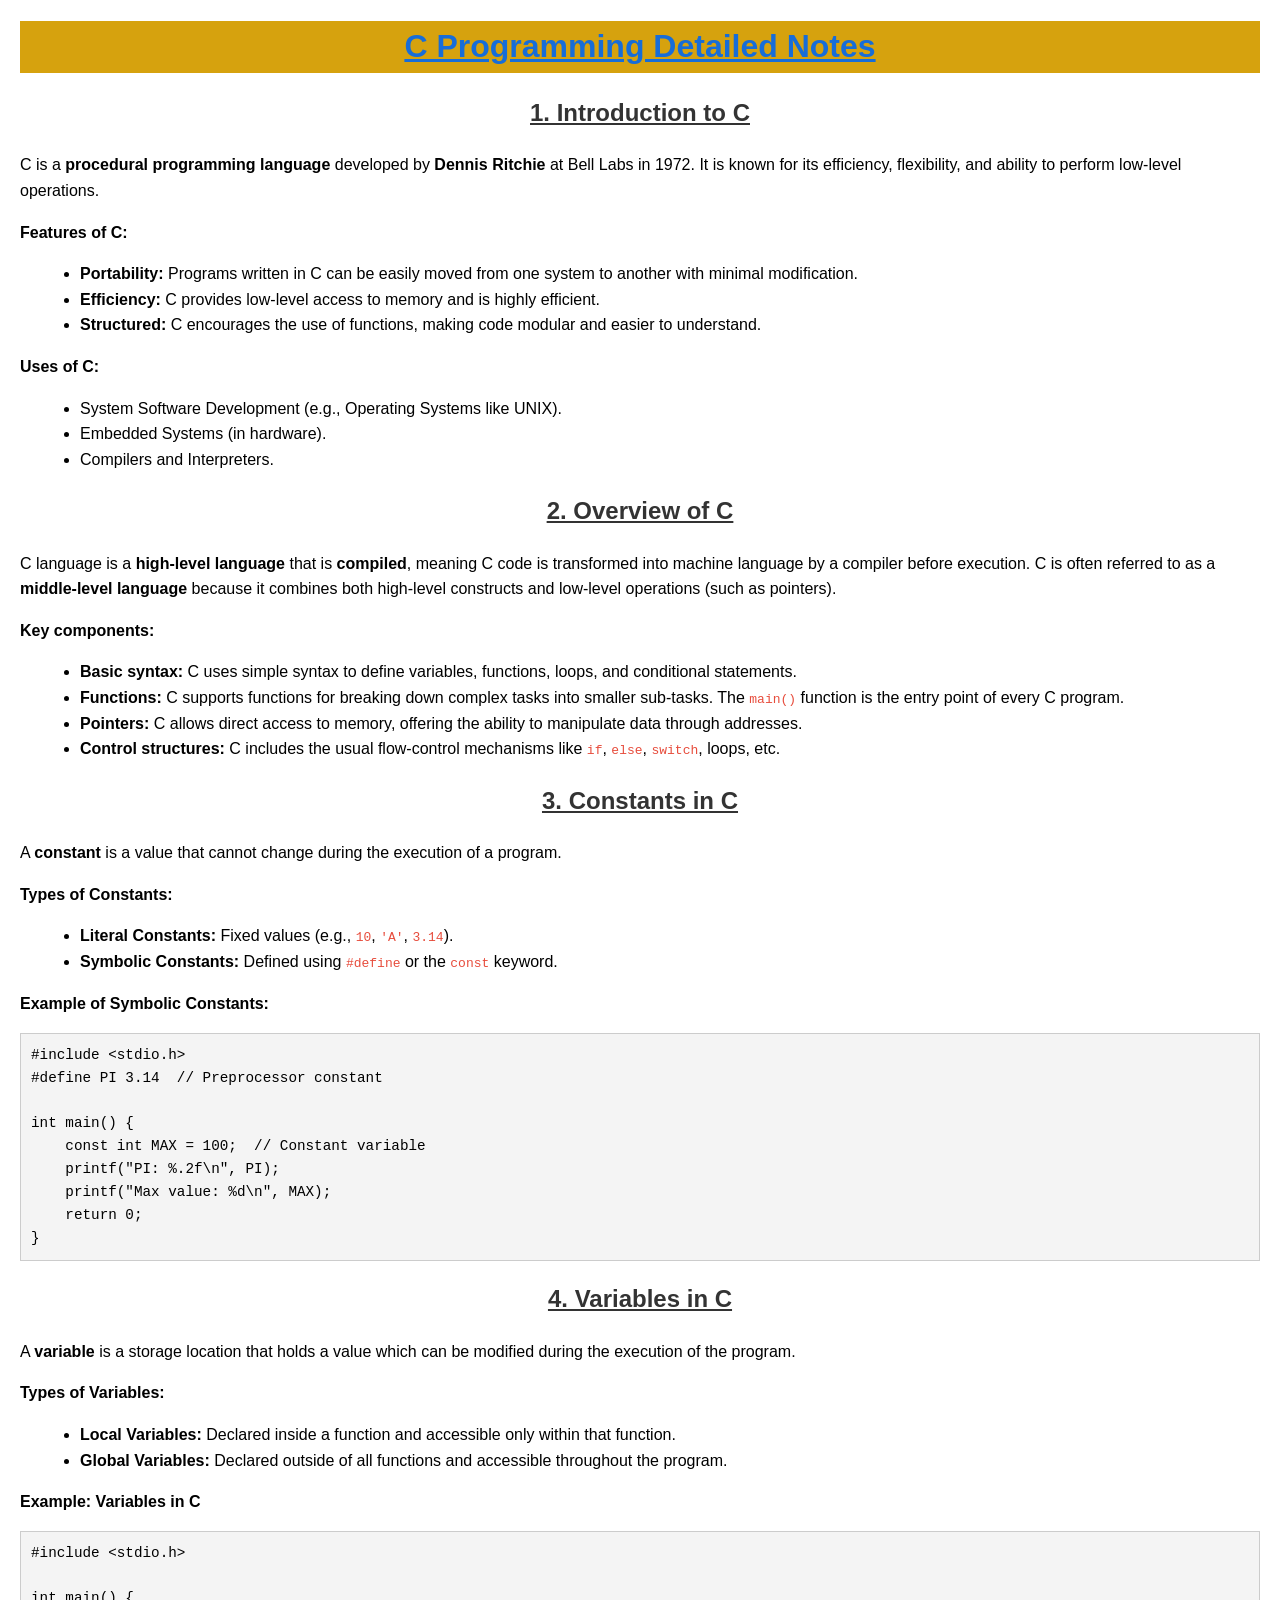
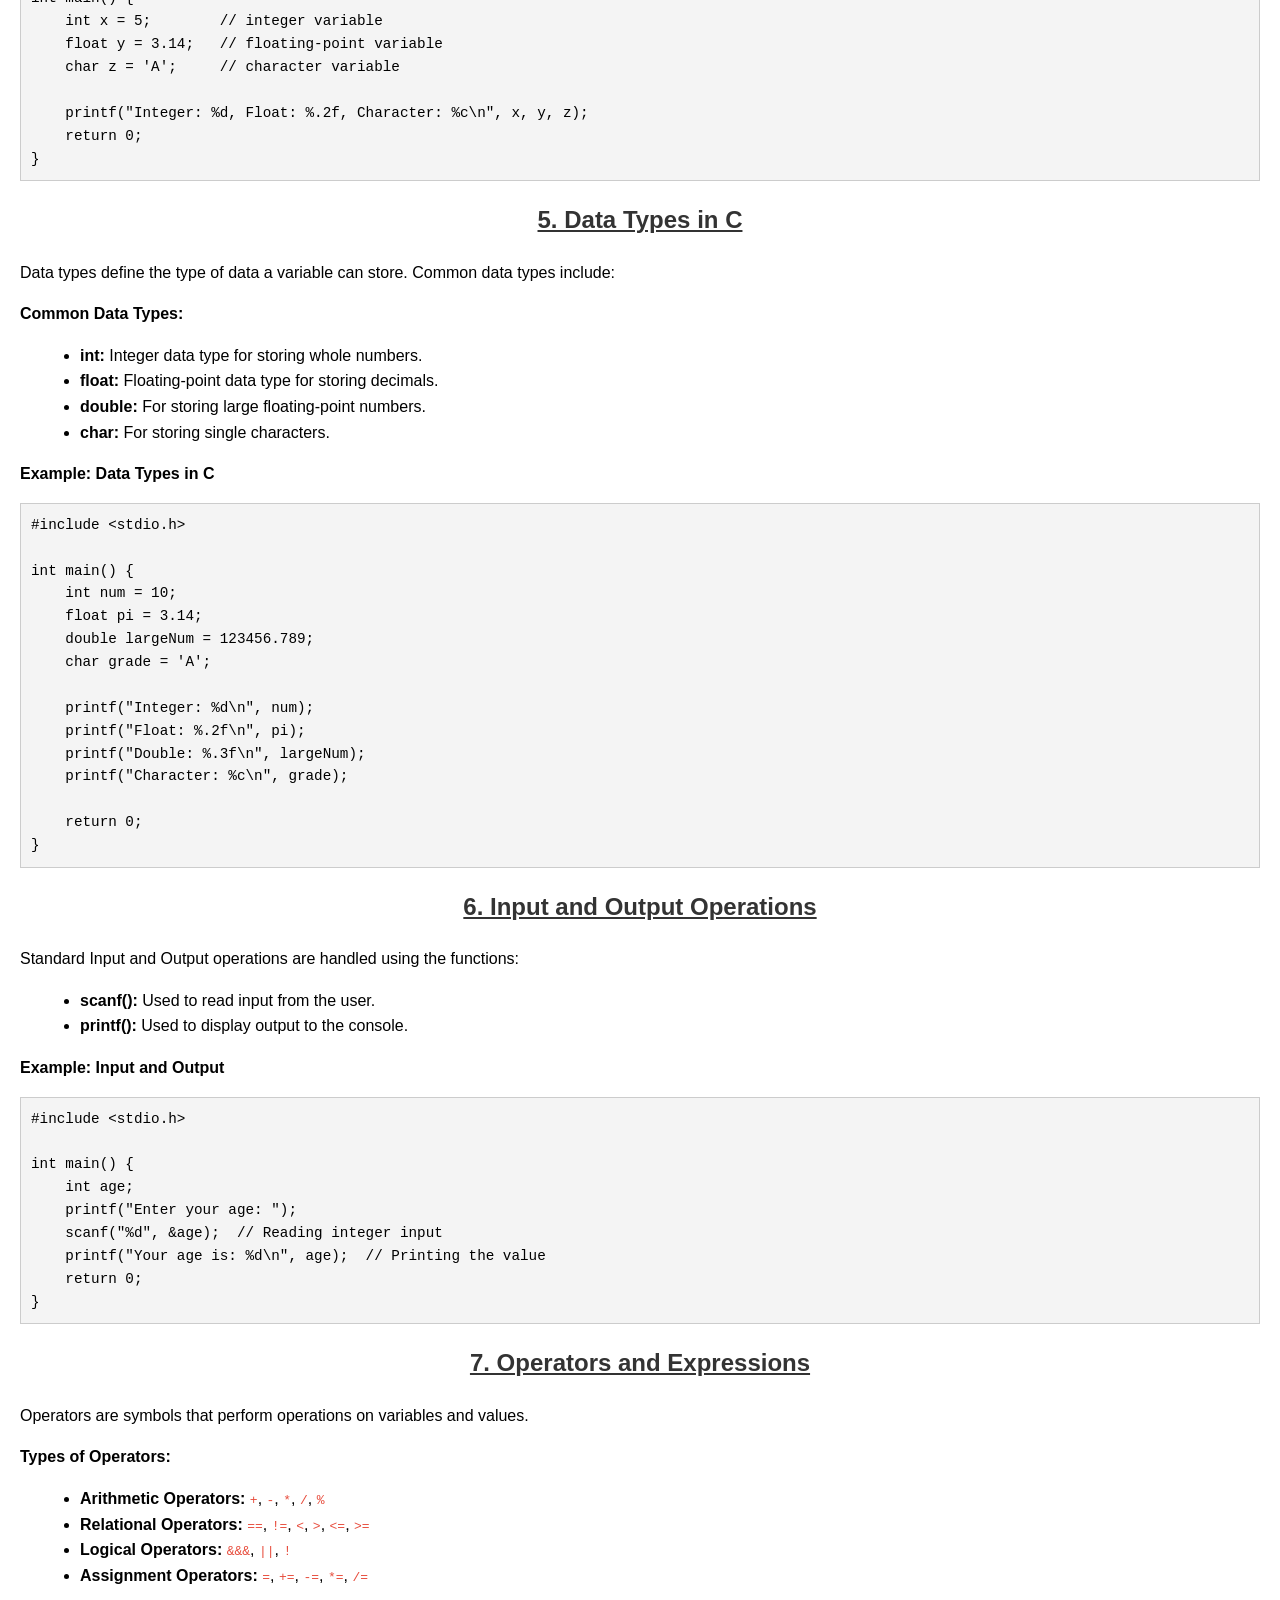
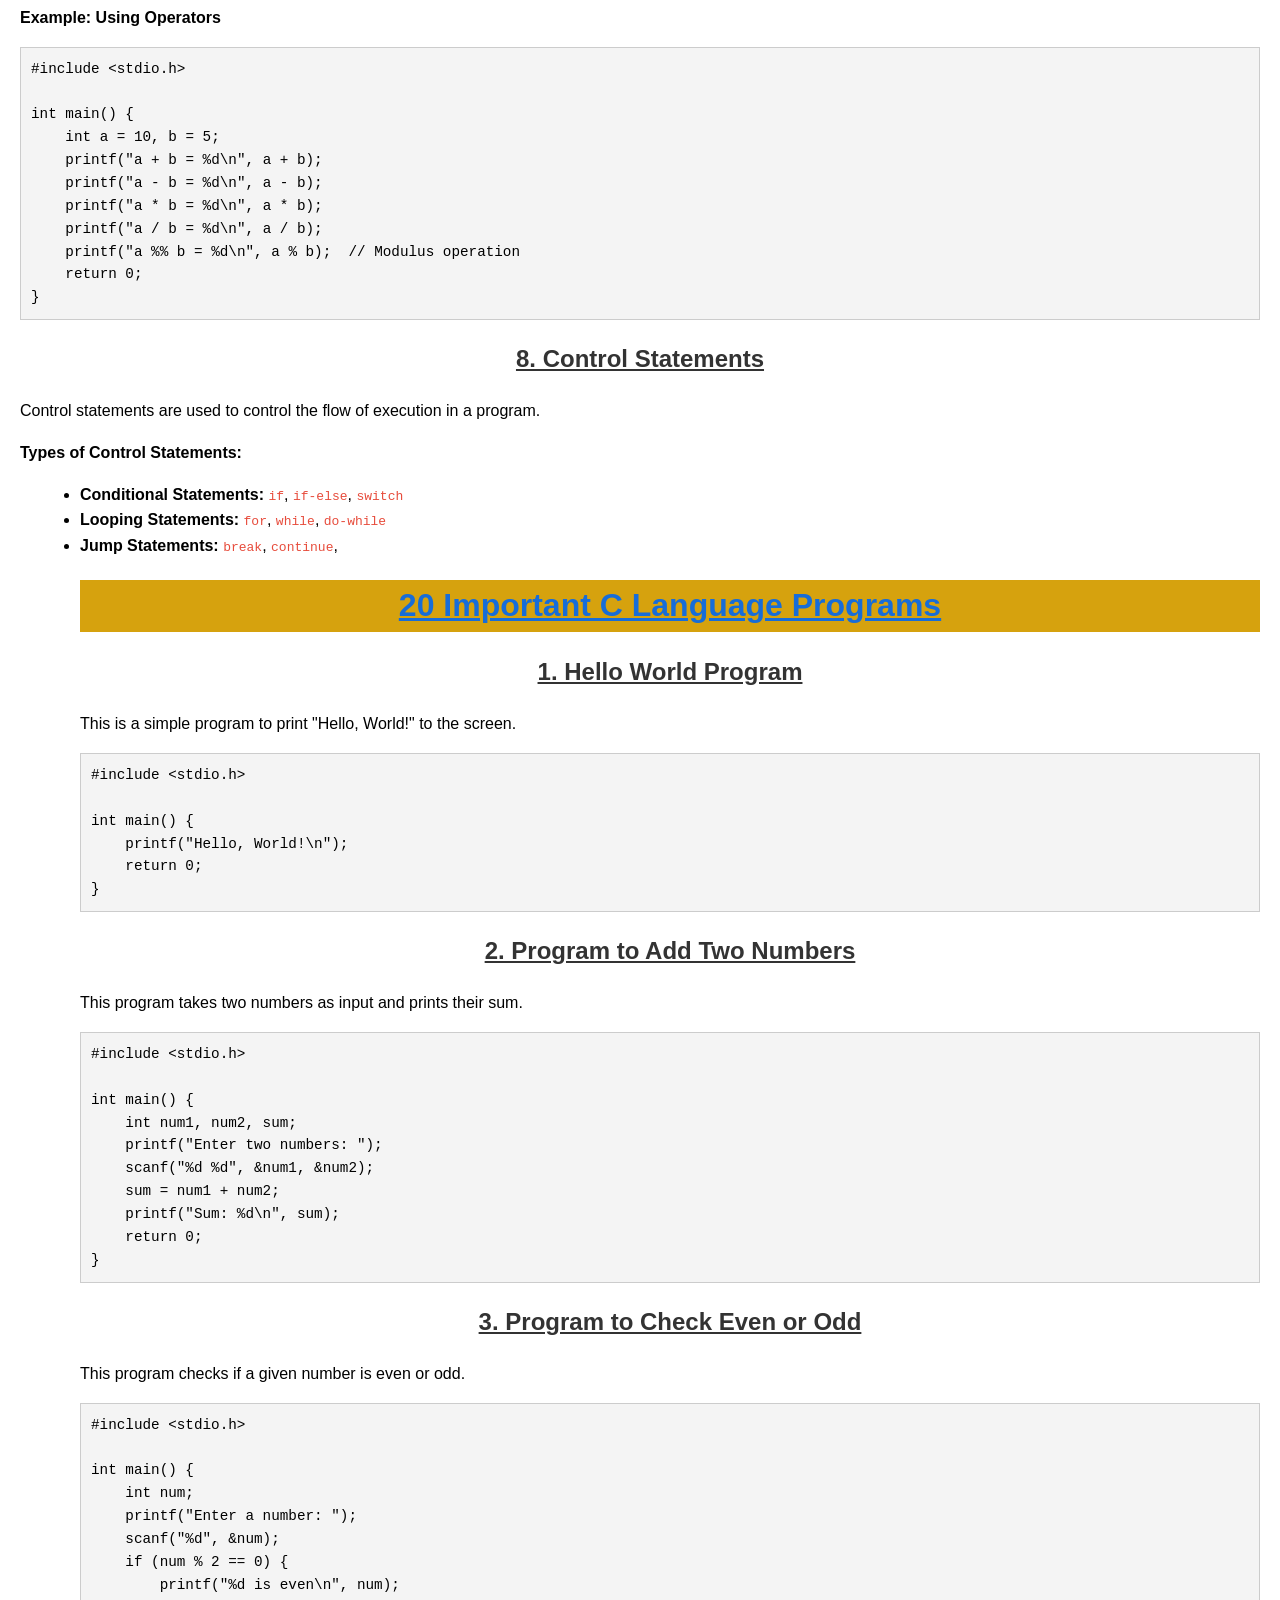
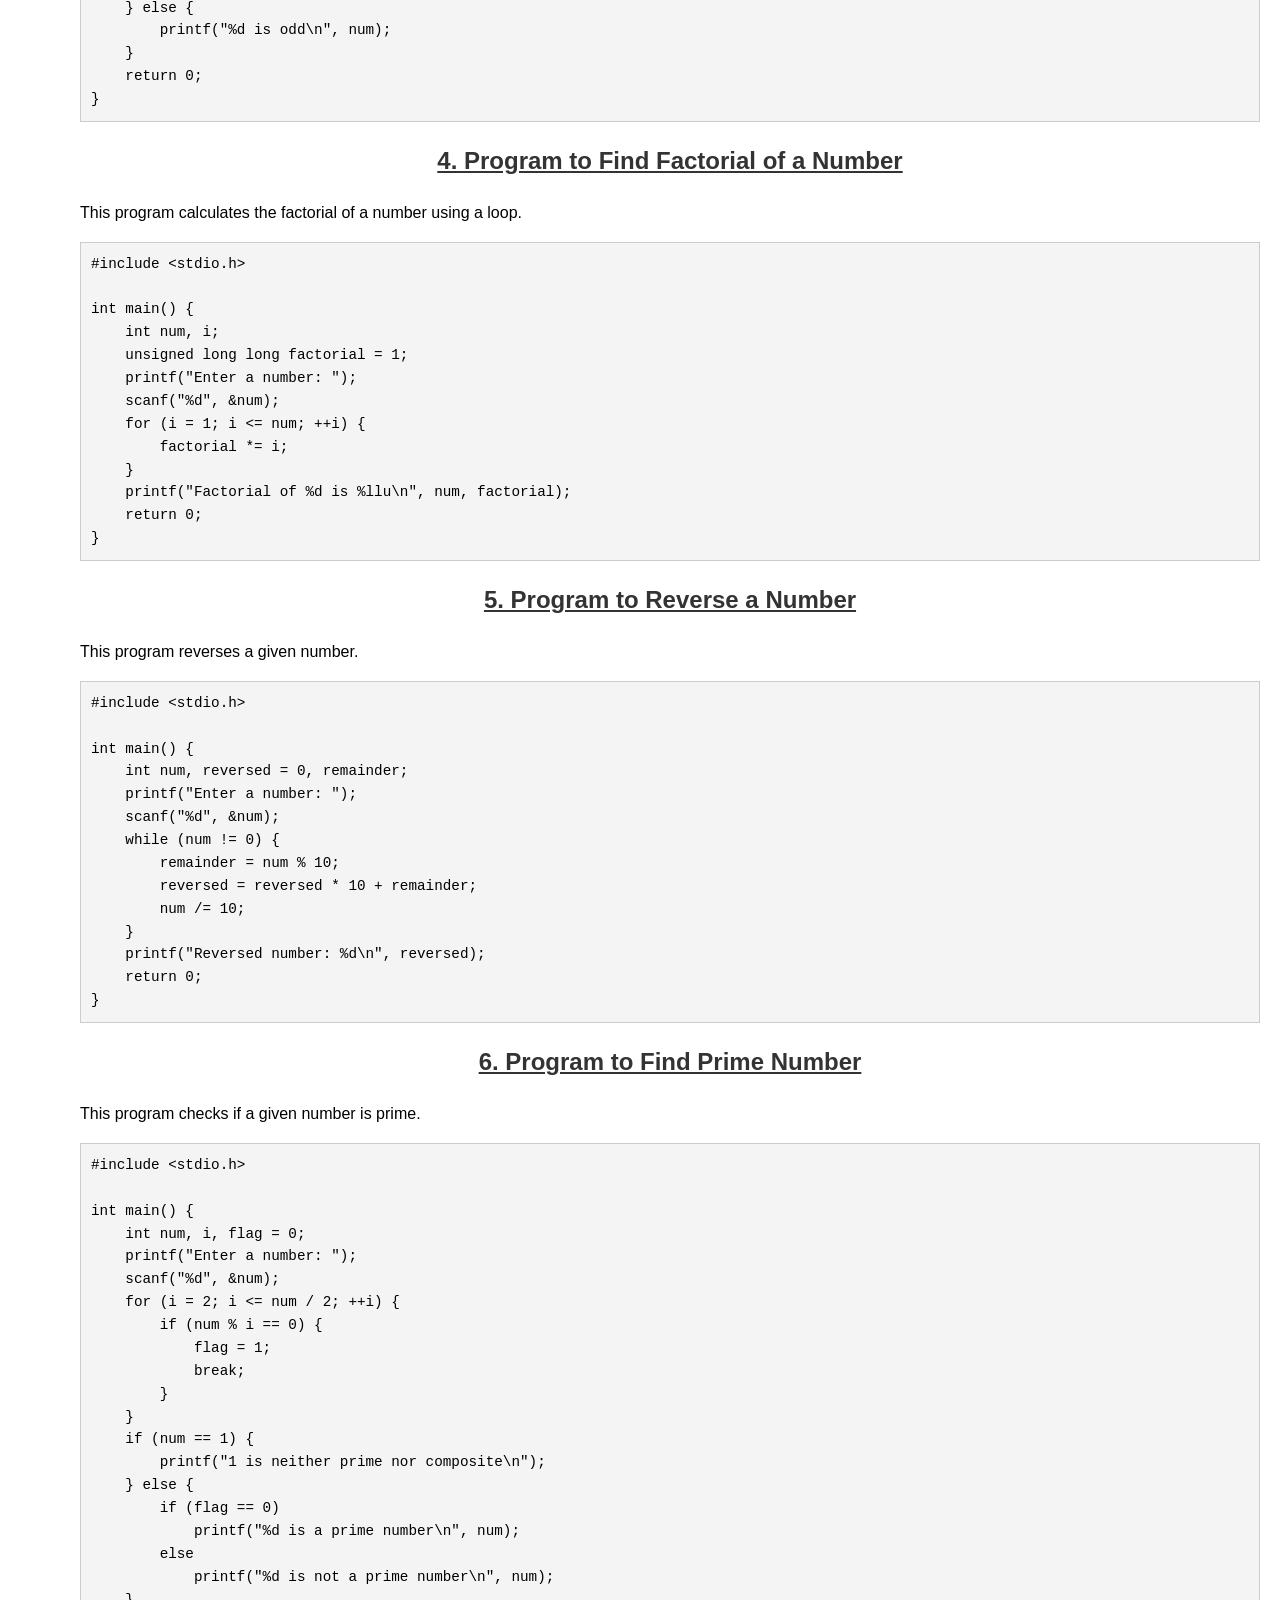
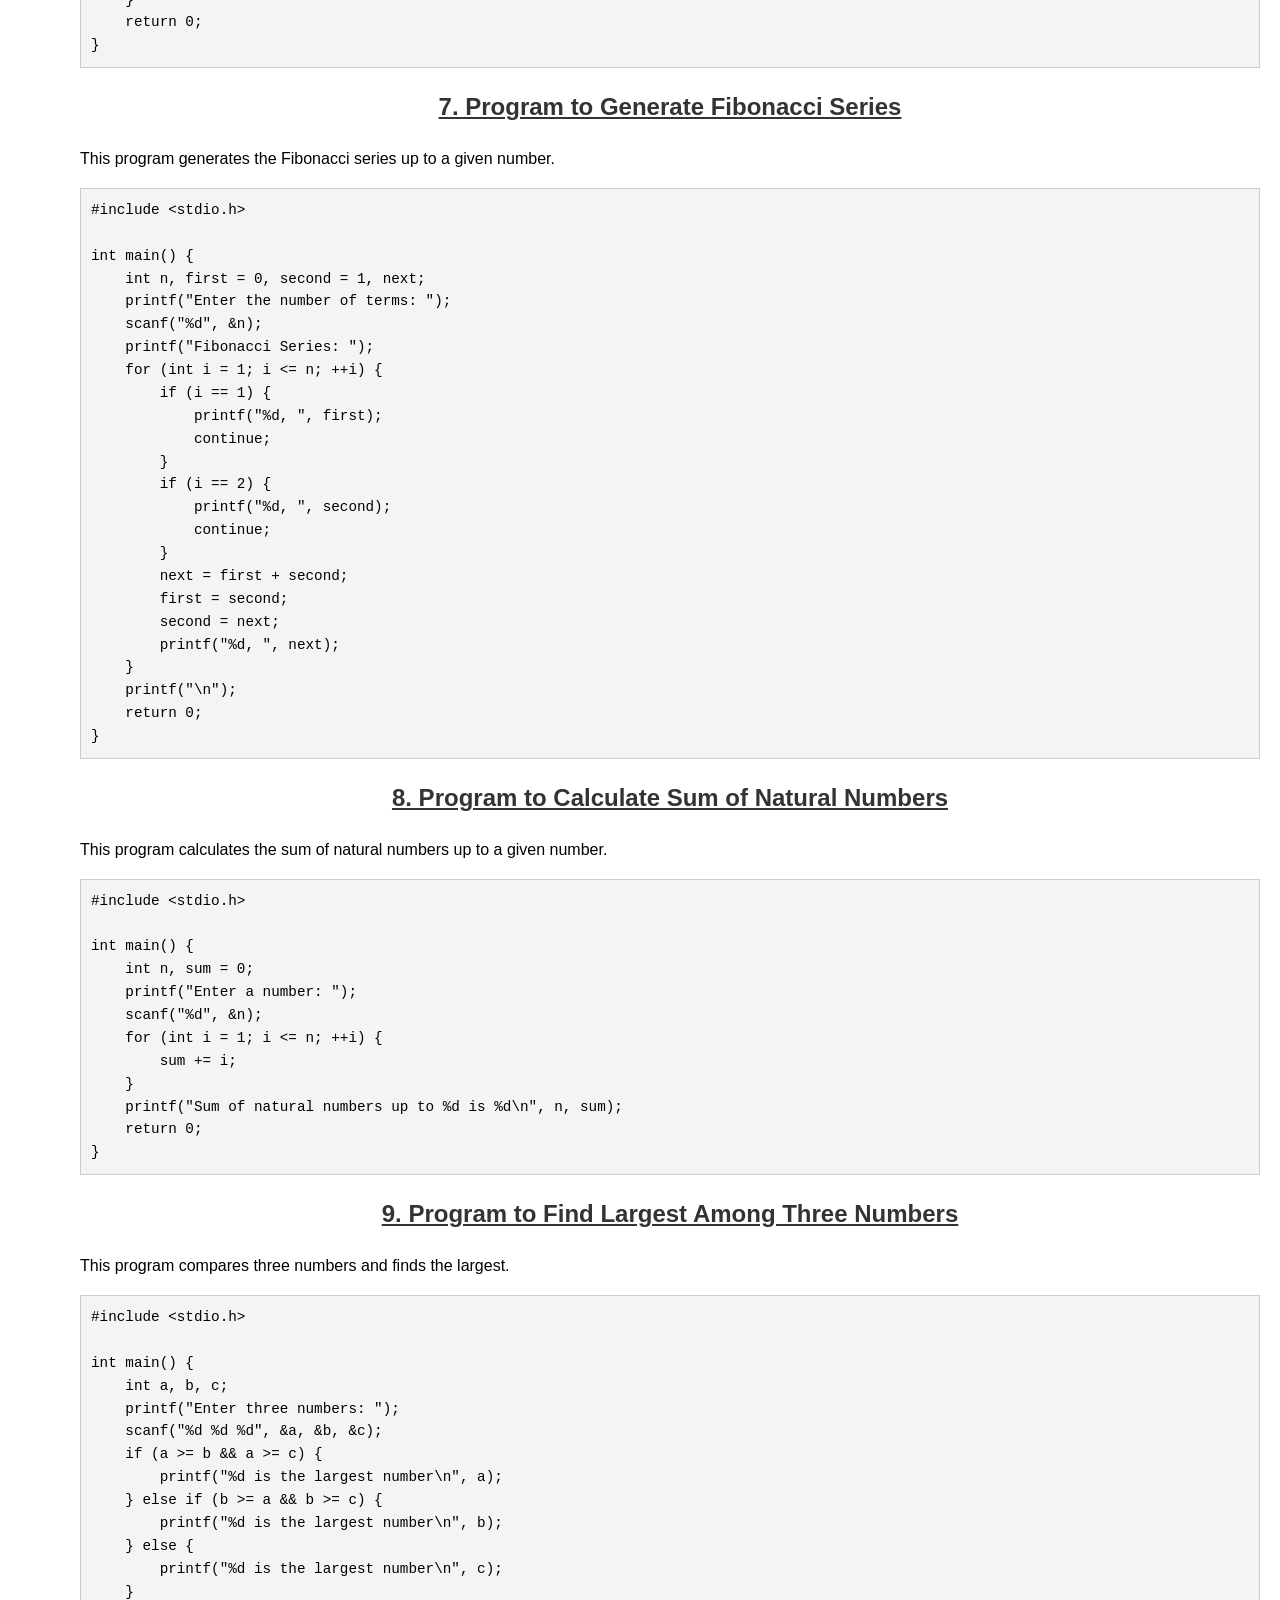
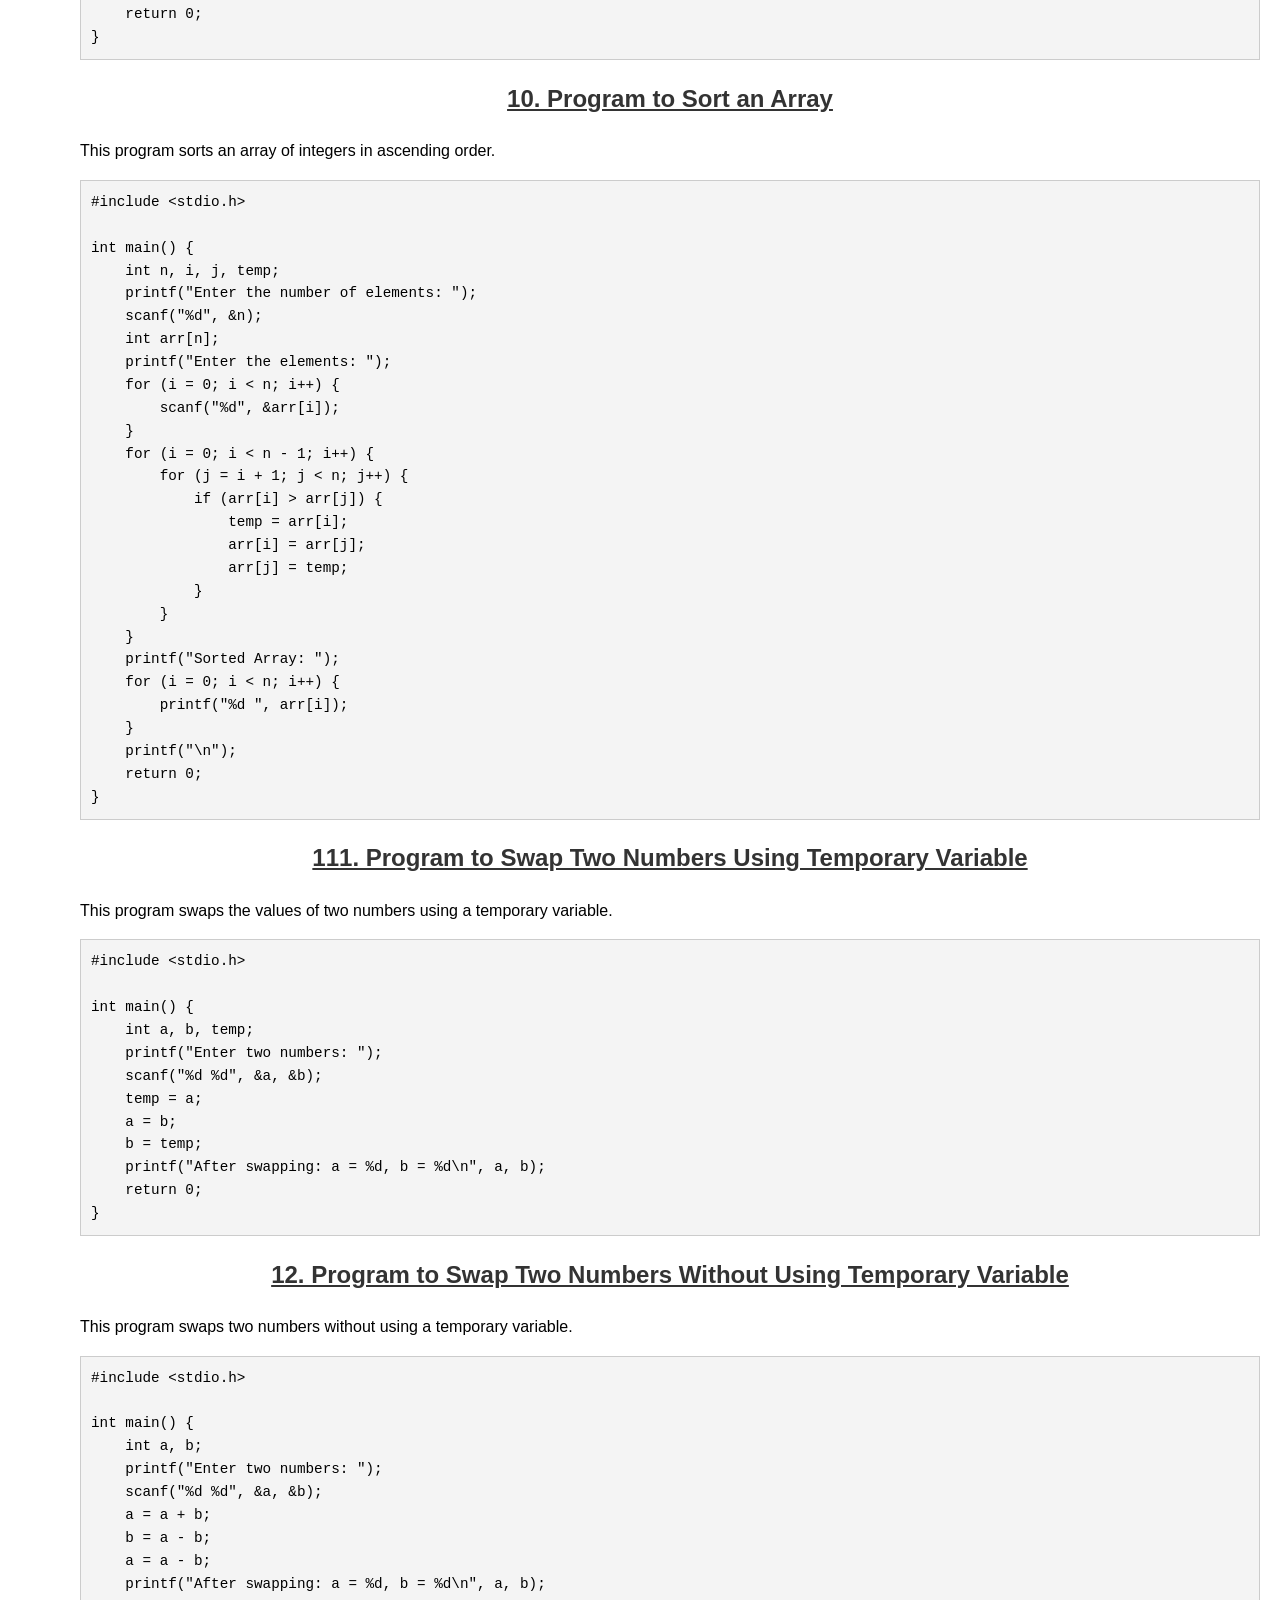
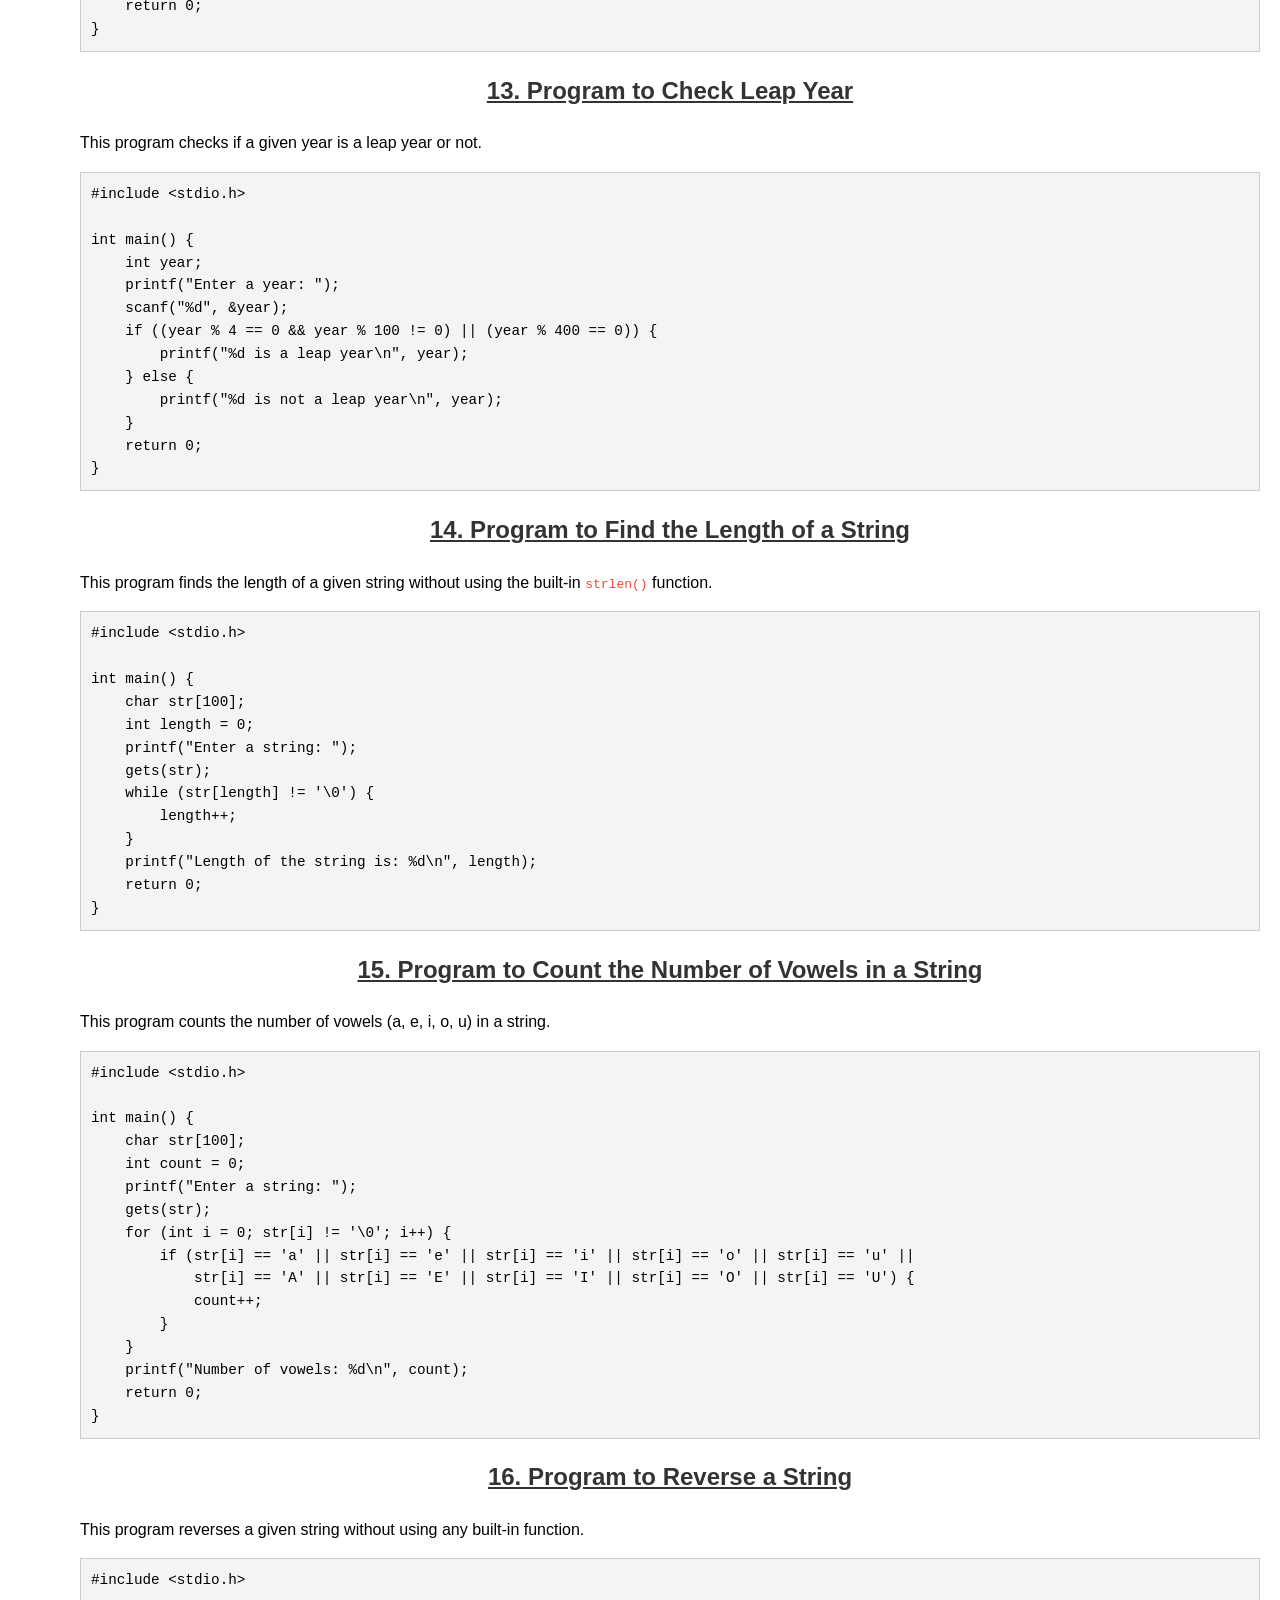
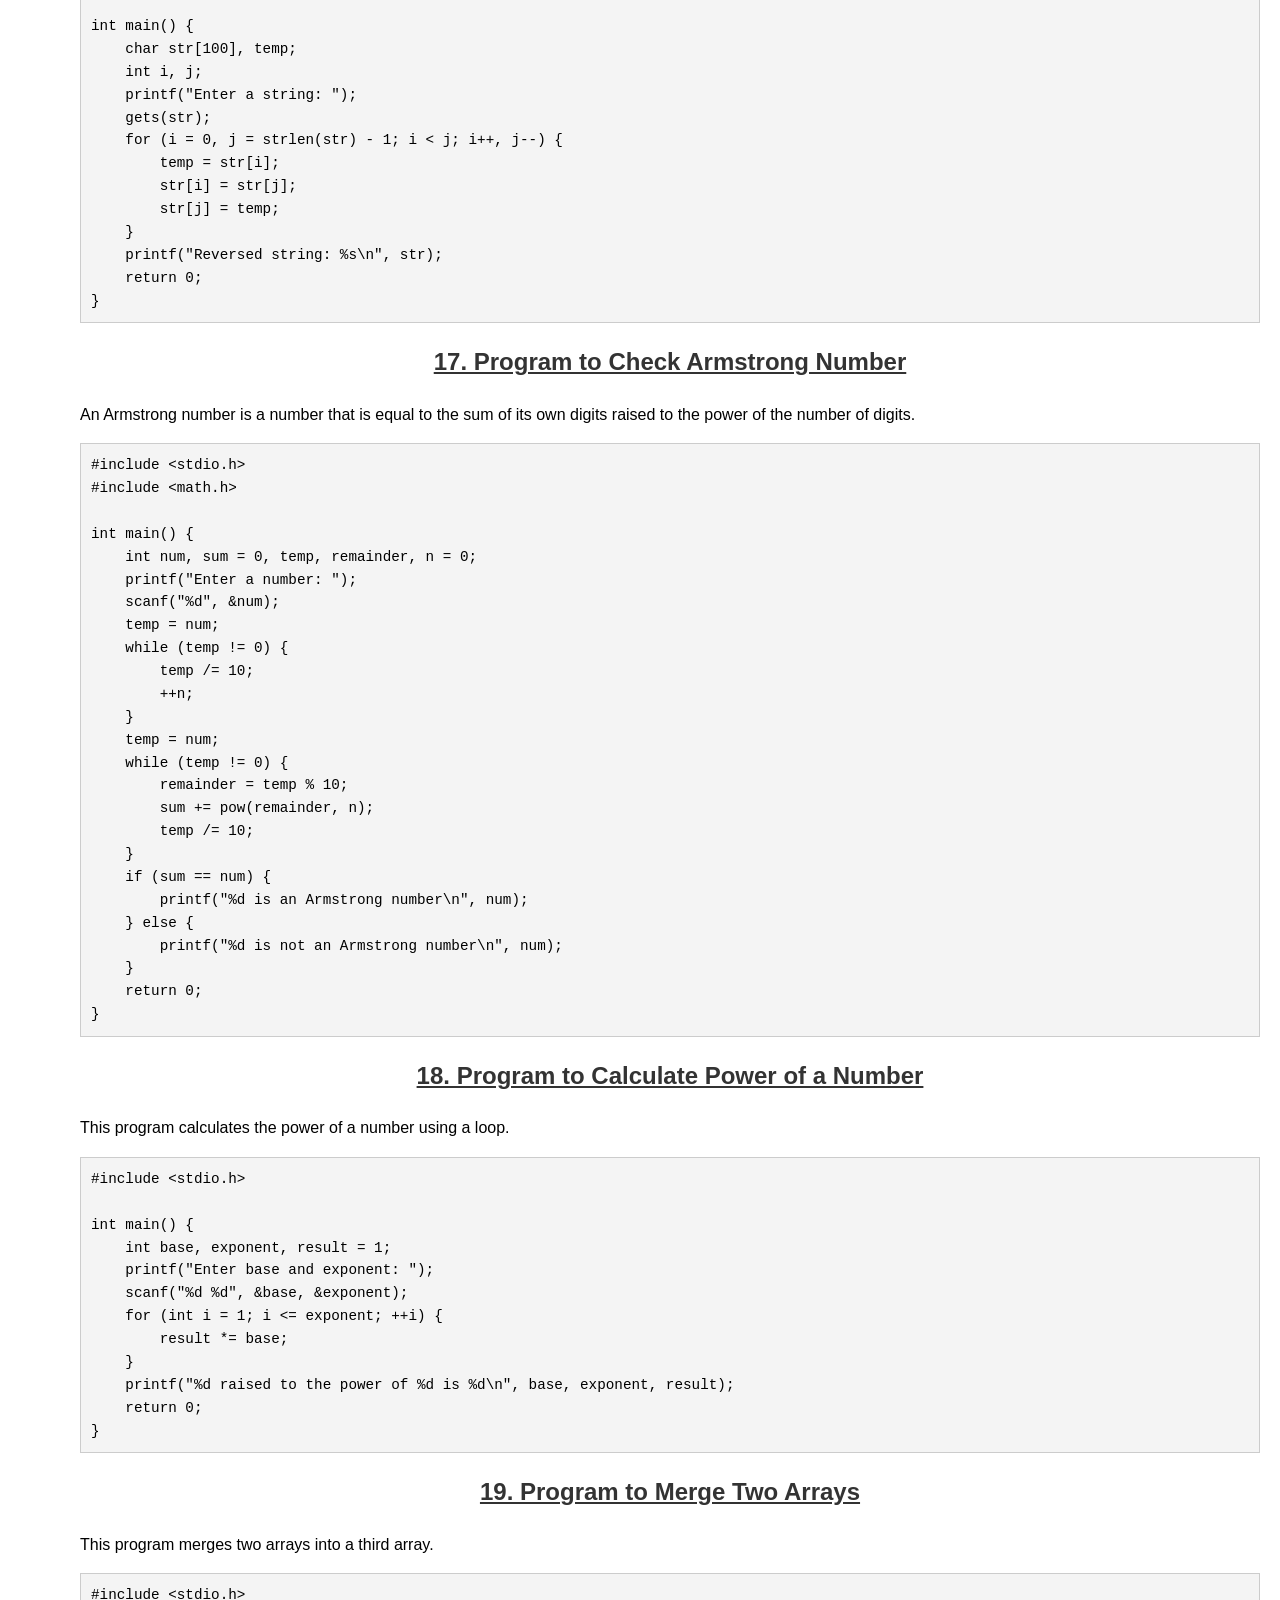
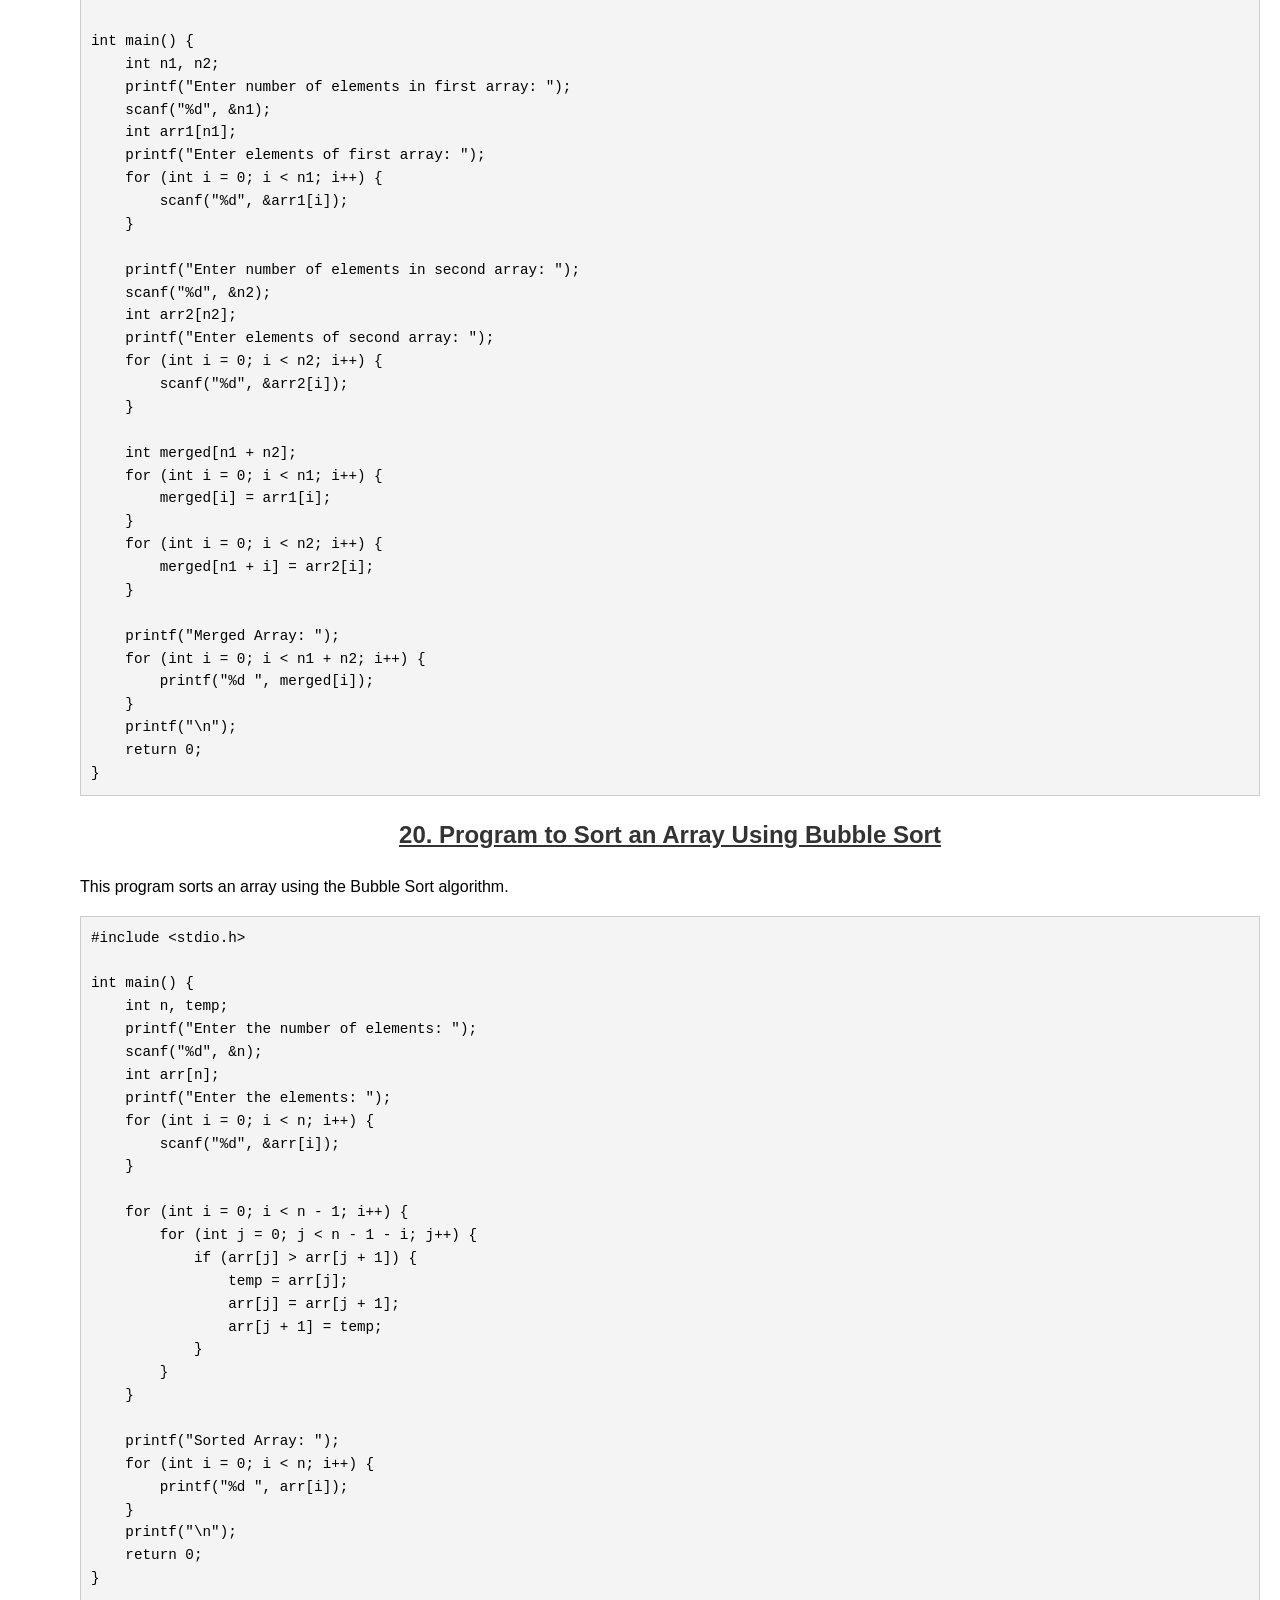
<file: project/c.html>
<!DOCTYPE html>
<html lang="en">
<head>
    <meta charset="UTF-8">
    <meta name="viewport" content="width=device-width, initial-scale=1.0">
    <title>C Programming Detailed Notes</title>
    <style>
        body {
            font-family: Arial, sans-serif;
            line-height: 1.6;
            margin: 20px;
        }
        h1{
            background-color:#d6a20e ;
            color:#176dd8 ;
            text-align: center;
            text-decoration: underline;
        }
         h2, h3 {
            color: #333;
            text-align: center;
            text-decoration: underline;
         }
        pre {
            background-color: #f4f4f4;
            padding: 10px;
            border: 1px solid #ccc;
            font-size: 1.1em;
            overflow-x: auto;
        }
        code {
            color: #e74c3c;
        }
        ul {
            list-style-type: disc;
            margin-left: 20px;
        }
    </style>
</head>
<body>

<h1>C Programming Detailed Notes</h1>

<h2>1. Introduction to C</h2>
<p>C is a <strong>procedural programming language</strong> developed by <strong>Dennis Ritchie</strong> at Bell Labs in 1972. It is known for its efficiency, flexibility, and ability to perform low-level operations.</p>
<p><strong>Features of C:</strong></p>
<ul>
    <li><strong>Portability:</strong> Programs written in C can be easily moved from one system to another with minimal modification.</li>
    <li><strong>Efficiency:</strong> C provides low-level access to memory and is highly efficient.</li>
    <li><strong>Structured:</strong> C encourages the use of functions, making code modular and easier to understand.</li>
</ul>

<p><strong>Uses of C:</strong></p>
<ul>
    <li>System Software Development (e.g., Operating Systems like UNIX).</li>
    <li>Embedded Systems (in hardware).</li>
    <li>Compilers and Interpreters.</li>
</ul>

<h2>2. Overview of C</h2>
<p>C language is a <strong>high-level language</strong> that is <strong>compiled</strong>, meaning C code is transformed into machine language by a compiler before execution. C is often referred to as a <strong>middle-level language</strong> because it combines both high-level constructs and low-level operations (such as pointers).</p>

<p><strong>Key components:</strong></p>
<ul>
    <li><strong>Basic syntax:</strong> C uses simple syntax to define variables, functions, loops, and conditional statements.</li>
    <li><strong>Functions:</strong> C supports functions for breaking down complex tasks into smaller sub-tasks. The <code>main()</code> function is the entry point of every C program.</li>
    <li><strong>Pointers:</strong> C allows direct access to memory, offering the ability to manipulate data through addresses.</li>
    <li><strong>Control structures:</strong> C includes the usual flow-control mechanisms like <code>if</code>, <code>else</code>, <code>switch</code>, loops, etc.</li>
</ul>

<h2>3. Constants in C</h2>
<p>A <strong>constant</strong> is a value that cannot change during the execution of a program.</p>

<p><strong>Types of Constants:</strong></p>
<ul>
    <li><strong>Literal Constants:</strong> Fixed values (e.g., <code>10</code>, <code>'A'</code>, <code>3.14</code>).</li>
    <li><strong>Symbolic Constants:</strong> Defined using <code>#define</code> or the <code>const</code> keyword.</li>
</ul>

<p><strong>Example of Symbolic Constants:</strong></p>
<pre>
#include &lt;stdio.h&gt;
#define PI 3.14  // Preprocessor constant

int main() {
    const int MAX = 100;  // Constant variable
    printf("PI: %.2f\n", PI);
    printf("Max value: %d\n", MAX);
    return 0;
}
</pre>

<h2>4. Variables in C</h2>
<p>A <strong>variable</strong> is a storage location that holds a value which can be modified during the execution of the program.</p>

<p><strong>Types of Variables:</strong></p>
<ul>
    <li><strong>Local Variables:</strong> Declared inside a function and accessible only within that function.</li>
    <li><strong>Global Variables:</strong> Declared outside of all functions and accessible throughout the program.</li>
</ul>

<p><strong>Example: Variables in C</strong></p>
<pre>
#include &lt;stdio.h&gt;

int main() {
    int x = 5;        // integer variable
    float y = 3.14;   // floating-point variable
    char z = 'A';     // character variable

    printf("Integer: %d, Float: %.2f, Character: %c\n", x, y, z);
    return 0;
}
</pre>

<h2>5. Data Types in C</h2>
<p>Data types define the type of data a variable can store. Common data types include:</p>

<p><strong>Common Data Types:</strong></p>
<ul>
    <li><strong>int:</strong> Integer data type for storing whole numbers.</li>
    <li><strong>float:</strong> Floating-point data type for storing decimals.</li>
    <li><strong>double:</strong> For storing large floating-point numbers.</li>
    <li><strong>char:</strong> For storing single characters.</li>
</ul>

<p><strong>Example: Data Types in C</strong></p>
<pre>
#include &lt;stdio.h&gt;

int main() {
    int num = 10;
    float pi = 3.14;
    double largeNum = 123456.789;
    char grade = 'A';

    printf("Integer: %d\n", num);
    printf("Float: %.2f\n", pi);
    printf("Double: %.3f\n", largeNum);
    printf("Character: %c\n", grade);

    return 0;
}
</pre>

<h2>6. Input and Output Operations</h2>
<p>Standard Input and Output operations are handled using the functions:</p>
<ul>
    <li><strong>scanf():</strong> Used to read input from the user.</li>
    <li><strong>printf():</strong> Used to display output to the console.</li>
</ul>

<p><strong>Example: Input and Output</strong></p>
<pre>
#include &lt;stdio.h&gt;

int main() {
    int age;
    printf("Enter your age: ");
    scanf("%d", &age);  // Reading integer input
    printf("Your age is: %d\n", age);  // Printing the value
    return 0;
}
</pre>

<h2>7. Operators and Expressions</h2>
<p>Operators are symbols that perform operations on variables and values.</p>

<p><strong>Types of Operators:</strong></p>
<ul>
    <li><strong>Arithmetic Operators:</strong> <code>+</code>, <code>-</code>, <code>*</code>, <code>/</code>, <code>%</code></li>
    <li><strong>Relational Operators:</strong> <code>==</code>, <code>!=</code>, <code>&lt;</code>, <code>&gt;</code>, <code>&lt;=</code>, <code>&gt;=</code></li>
    <li><strong>Logical Operators:</strong> <code>&&&</code>, <code>||</code>, <code>!</code></li>
    <li><strong>Assignment Operators:</strong> <code>=</code>, <code>+=</code>, <code>-=</code>, <code>*=</code>, <code>/=</code></li>
</ul>

<p><strong>Example: Using Operators</strong></p>
<pre>
#include &lt;stdio.h&gt;

int main() {
    int a = 10, b = 5;
    printf("a + b = %d\n", a + b);
    printf("a - b = %d\n", a - b);
    printf("a * b = %d\n", a * b);
    printf("a / b = %d\n", a / b);
    printf("a %% b = %d\n", a % b);  // Modulus operation
    return 0;
}
</pre>

<h2>8. Control Statements</h2>
<p>Control statements are used to control the flow of execution in a program.</p>

<p><strong>Types of Control Statements:</strong></p>
<ul>
    <li><strong>Conditional Statements:</strong> <code>if</code>, <code>if-else</code>, <code>switch</code></li>
    <li><strong>Looping Statements:</strong> <code>for</code>, <code>while</code>, <code>do-while</code></li>
    <li><strong>Jump Statements:</strong> <code>break</code>, <code>continue</code>,
        
<div>
<h1>20 Important C Language Programs</h1>

<h2>1. Hello World Program</h2>
<p>This is a simple program to print "Hello, World!" to the screen.</p>
<pre>
#include &lt;stdio.h&gt;

int main() {
    printf("Hello, World!\n");
    return 0;
}
</pre>

<h2>2. Program to Add Two Numbers</h2>
<p>This program takes two numbers as input and prints their sum.</p>
<pre>
#include &lt;stdio.h&gt;

int main() {
    int num1, num2, sum;
    printf("Enter two numbers: ");
    scanf("%d %d", &num1, &num2);
    sum = num1 + num2;
    printf("Sum: %d\n", sum);
    return 0;
}
</pre>

<h2>3. Program to Check Even or Odd</h2>
<p>This program checks if a given number is even or odd.</p>
<pre>
#include &lt;stdio.h&gt;

int main() {
    int num;
    printf("Enter a number: ");
    scanf("%d", &num);
    if (num % 2 == 0) {
        printf("%d is even\n", num);
    } else {
        printf("%d is odd\n", num);
    }
    return 0;
}
</pre>

<h2>4. Program to Find Factorial of a Number</h2>
<p>This program calculates the factorial of a number using a loop.</p>
<pre>
#include &lt;stdio.h&gt;

int main() {
    int num, i;
    unsigned long long factorial = 1;
    printf("Enter a number: ");
    scanf("%d", &num);
    for (i = 1; i <= num; ++i) {
        factorial *= i;
    }
    printf("Factorial of %d is %llu\n", num, factorial);
    return 0;
}
</pre>

<h2>5. Program to Reverse a Number</h2>
<p>This program reverses a given number.</p>
<pre>
#include &lt;stdio.h&gt;

int main() {
    int num, reversed = 0, remainder;
    printf("Enter a number: ");
    scanf("%d", &num);
    while (num != 0) {
        remainder = num % 10;
        reversed = reversed * 10 + remainder;
        num /= 10;
    }
    printf("Reversed number: %d\n", reversed);
    return 0;
}
</pre>

<h2>6. Program to Find Prime Number</h2>
<p>This program checks if a given number is prime.</p>
<pre>
#include &lt;stdio.h&gt;

int main() {
    int num, i, flag = 0;
    printf("Enter a number: ");
    scanf("%d", &num);
    for (i = 2; i <= num / 2; ++i) {
        if (num % i == 0) {
            flag = 1;
            break;
        }
    }
    if (num == 1) {
        printf("1 is neither prime nor composite\n");
    } else {
        if (flag == 0)
            printf("%d is a prime number\n", num);
        else
            printf("%d is not a prime number\n", num);
    }
    return 0;
}
</pre>

<h2>7. Program to Generate Fibonacci Series</h2>
<p>This program generates the Fibonacci series up to a given number.</p>
<pre>
#include &lt;stdio.h&gt;

int main() {
    int n, first = 0, second = 1, next;
    printf("Enter the number of terms: ");
    scanf("%d", &n);
    printf("Fibonacci Series: ");
    for (int i = 1; i <= n; ++i) {
        if (i == 1) {
            printf("%d, ", first);
            continue;
        }
        if (i == 2) {
            printf("%d, ", second);
            continue;
        }
        next = first + second;
        first = second;
        second = next;
        printf("%d, ", next);
    }
    printf("\n");
    return 0;
}
</pre>

<h2>8. Program to Calculate Sum of Natural Numbers</h2>
<p>This program calculates the sum of natural numbers up to a given number.</p>
<pre>
#include &lt;stdio.h&gt;

int main() {
    int n, sum = 0;
    printf("Enter a number: ");
    scanf("%d", &n);
    for (int i = 1; i <= n; ++i) {
        sum += i;
    }
    printf("Sum of natural numbers up to %d is %d\n", n, sum);
    return 0;
}
</pre>

<h2>9. Program to Find Largest Among Three Numbers</h2>
<p>This program compares three numbers and finds the largest.</p>
<pre>
#include &lt;stdio.h&gt;

int main() {
    int a, b, c;
    printf("Enter three numbers: ");
    scanf("%d %d %d", &a, &b, &c);
    if (a >= b && a >= c) {
        printf("%d is the largest number\n", a);
    } else if (b >= a && b >= c) {
        printf("%d is the largest number\n", b);
    } else {
        printf("%d is the largest number\n", c);
    }
    return 0;
}
</pre>

<h2>10. Program to Sort an Array</h2>
<p>This program sorts an array of integers in ascending order.</p>
<pre>
#include &lt;stdio.h&gt;

int main() {
    int n, i, j, temp;
    printf("Enter the number of elements: ");
    scanf("%d", &n);
    int arr[n];
    printf("Enter the elements: ");
    for (i = 0; i < n; i++) {
        scanf("%d", &arr[i]);
    }
    for (i = 0; i < n - 1; i++) {
        for (j = i + 1; j < n; j++) {
            if (arr[i] > arr[j]) {
                temp = arr[i];
                arr[i] = arr[j];
                arr[j] = temp;
            }
        }
    }
    printf("Sorted Array: ");
    for (i = 0; i < n; i++) {
        printf("%d ", arr[i]);
    }
    printf("\n");
    return 0;
}
</pre>

<h2>111. Program to Swap Two Numbers Using Temporary Variable</h2>
<p>This program swaps the values of two numbers using a temporary variable.</p>
<pre>
#include &lt;stdio.h&gt;

int main() {
    int a, b, temp;
    printf("Enter two numbers: ");
    scanf("%d %d", &a, &b);
    temp = a;
    a = b;
    b = temp;
    printf("After swapping: a = %d, b = %d\n", a, b);
    return 0;
}
</pre>

<h2>12. Program to Swap Two Numbers Without Using Temporary Variable</h2>
<p>This program swaps two numbers without using a temporary variable.</p>
<pre>
#include &lt;stdio.h&gt;

int main() {
    int a, b;
    printf("Enter two numbers: ");
    scanf("%d %d", &a, &b);
    a = a + b;
    b = a - b;
    a = a - b;
    printf("After swapping: a = %d, b = %d\n", a, b);
    return 0;
}
</pre>

<h2>13. Program to Check Leap Year</h2>
<p>This program checks if a given year is a leap year or not.</p>
<pre>
#include &lt;stdio.h&gt;

int main() {
    int year;
    printf("Enter a year: ");
    scanf("%d", &year);
    if ((year % 4 == 0 && year % 100 != 0) || (year % 400 == 0)) {
        printf("%d is a leap year\n", year);
    } else {
        printf("%d is not a leap year\n", year);
    }
    return 0;
}
</pre>

<h2>14. Program to Find the Length of a String</h2>
<p>This program finds the length of a given string without using the built-in <code>strlen()</code> function.</p>
<pre>
#include &lt;stdio.h&gt;

int main() {
    char str[100];
    int length = 0;
    printf("Enter a string: ");
    gets(str);
    while (str[length] != '\0') {
        length++;
    }
    printf("Length of the string is: %d\n", length);
    return 0;
}
</pre>

<h2>15. Program to Count the Number of Vowels in a String</h2>
<p>This program counts the number of vowels (a, e, i, o, u) in a string.</p>
<pre>
#include &lt;stdio.h&gt;

int main() {
    char str[100];
    int count = 0;
    printf("Enter a string: ");
    gets(str);
    for (int i = 0; str[i] != '\0'; i++) {
        if (str[i] == 'a' || str[i] == 'e' || str[i] == 'i' || str[i] == 'o' || str[i] == 'u' || 
            str[i] == 'A' || str[i] == 'E' || str[i] == 'I' || str[i] == 'O' || str[i] == 'U') {
            count++;
        }
    }
    printf("Number of vowels: %d\n", count);
    return 0;
}
</pre>

<h2>16. Program to Reverse a String</h2>
<p>This program reverses a given string without using any built-in function.</p>
<pre>
#include &lt;stdio.h&gt;

int main() {
    char str[100], temp;
    int i, j;
    printf("Enter a string: ");
    gets(str);
    for (i = 0, j = strlen(str) - 1; i < j; i++, j--) {
        temp = str[i];
        str[i] = str[j];
        str[j] = temp;
    }
    printf("Reversed string: %s\n", str);
    return 0;
}
</pre>

<h2>17. Program to Check Armstrong Number</h2>
<p>An Armstrong number is a number that is equal to the sum of its own digits raised to the power of the number of digits.</p>
<pre>
#include &lt;stdio.h&gt;
#include &lt;math.h&gt;

int main() {
    int num, sum = 0, temp, remainder, n = 0;
    printf("Enter a number: ");
    scanf("%d", &num);
    temp = num;
    while (temp != 0) {
        temp /= 10;
        ++n;
    }
    temp = num;
    while (temp != 0) {
        remainder = temp % 10;
        sum += pow(remainder, n);
        temp /= 10;
    }
    if (sum == num) {
        printf("%d is an Armstrong number\n", num);
    } else {
        printf("%d is not an Armstrong number\n", num);
    }
    return 0;
}
</pre>

<h2>18. Program to Calculate Power of a Number</h2>
<p>This program calculates the power of a number using a loop.</p>
<pre>
#include &lt;stdio.h&gt;

int main() {
    int base, exponent, result = 1;
    printf("Enter base and exponent: ");
    scanf("%d %d", &base, &exponent);
    for (int i = 1; i <= exponent; ++i) {
        result *= base;
    }
    printf("%d raised to the power of %d is %d\n", base, exponent, result);
    return 0;
}
</pre>

<h2>19. Program to Merge Two Arrays</h2>
<p>This program merges two arrays into a third array.</p>
<pre>
#include &lt;stdio.h&gt;

int main() {
    int n1, n2;
    printf("Enter number of elements in first array: ");
    scanf("%d", &n1);
    int arr1[n1];
    printf("Enter elements of first array: ");
    for (int i = 0; i < n1; i++) {
        scanf("%d", &arr1[i]);
    }

    printf("Enter number of elements in second array: ");
    scanf("%d", &n2);
    int arr2[n2];
    printf("Enter elements of second array: ");
    for (int i = 0; i < n2; i++) {
        scanf("%d", &arr2[i]);
    }

    int merged[n1 + n2];
    for (int i = 0; i < n1; i++) {
        merged[i] = arr1[i];
    }
    for (int i = 0; i < n2; i++) {
        merged[n1 + i] = arr2[i];
    }

    printf("Merged Array: ");
    for (int i = 0; i < n1 + n2; i++) {
        printf("%d ", merged[i]);
    }
    printf("\n");
    return 0;
}
</pre>

<h2>20. Program to Sort an Array Using Bubble Sort</h2>
<p>This program sorts an array using the Bubble Sort algorithm.</p>
<pre>
#include &lt;stdio.h&gt;

int main() {
    int n, temp;
    printf("Enter the number of elements: ");
    scanf("%d", &n);
    int arr[n];
    printf("Enter the elements: ");
    for (int i = 0; i < n; i++) {
        scanf("%d", &arr[i]);
    }

    for (int i = 0; i < n - 1; i++) {
        for (int j = 0; j < n - 1 - i; j++) {
            if (arr[j] > arr[j + 1]) {
                temp = arr[j];
                arr[j] = arr[j + 1];
                arr[j + 1] = temp;
            }
        }
    }

    printf("Sorted Array: ");
    for (int i = 0; i < n; i++) {
        printf("%d ", arr[i]);
    }
    printf("\n");
    return 0;
}
</pre>




</div>
</file>
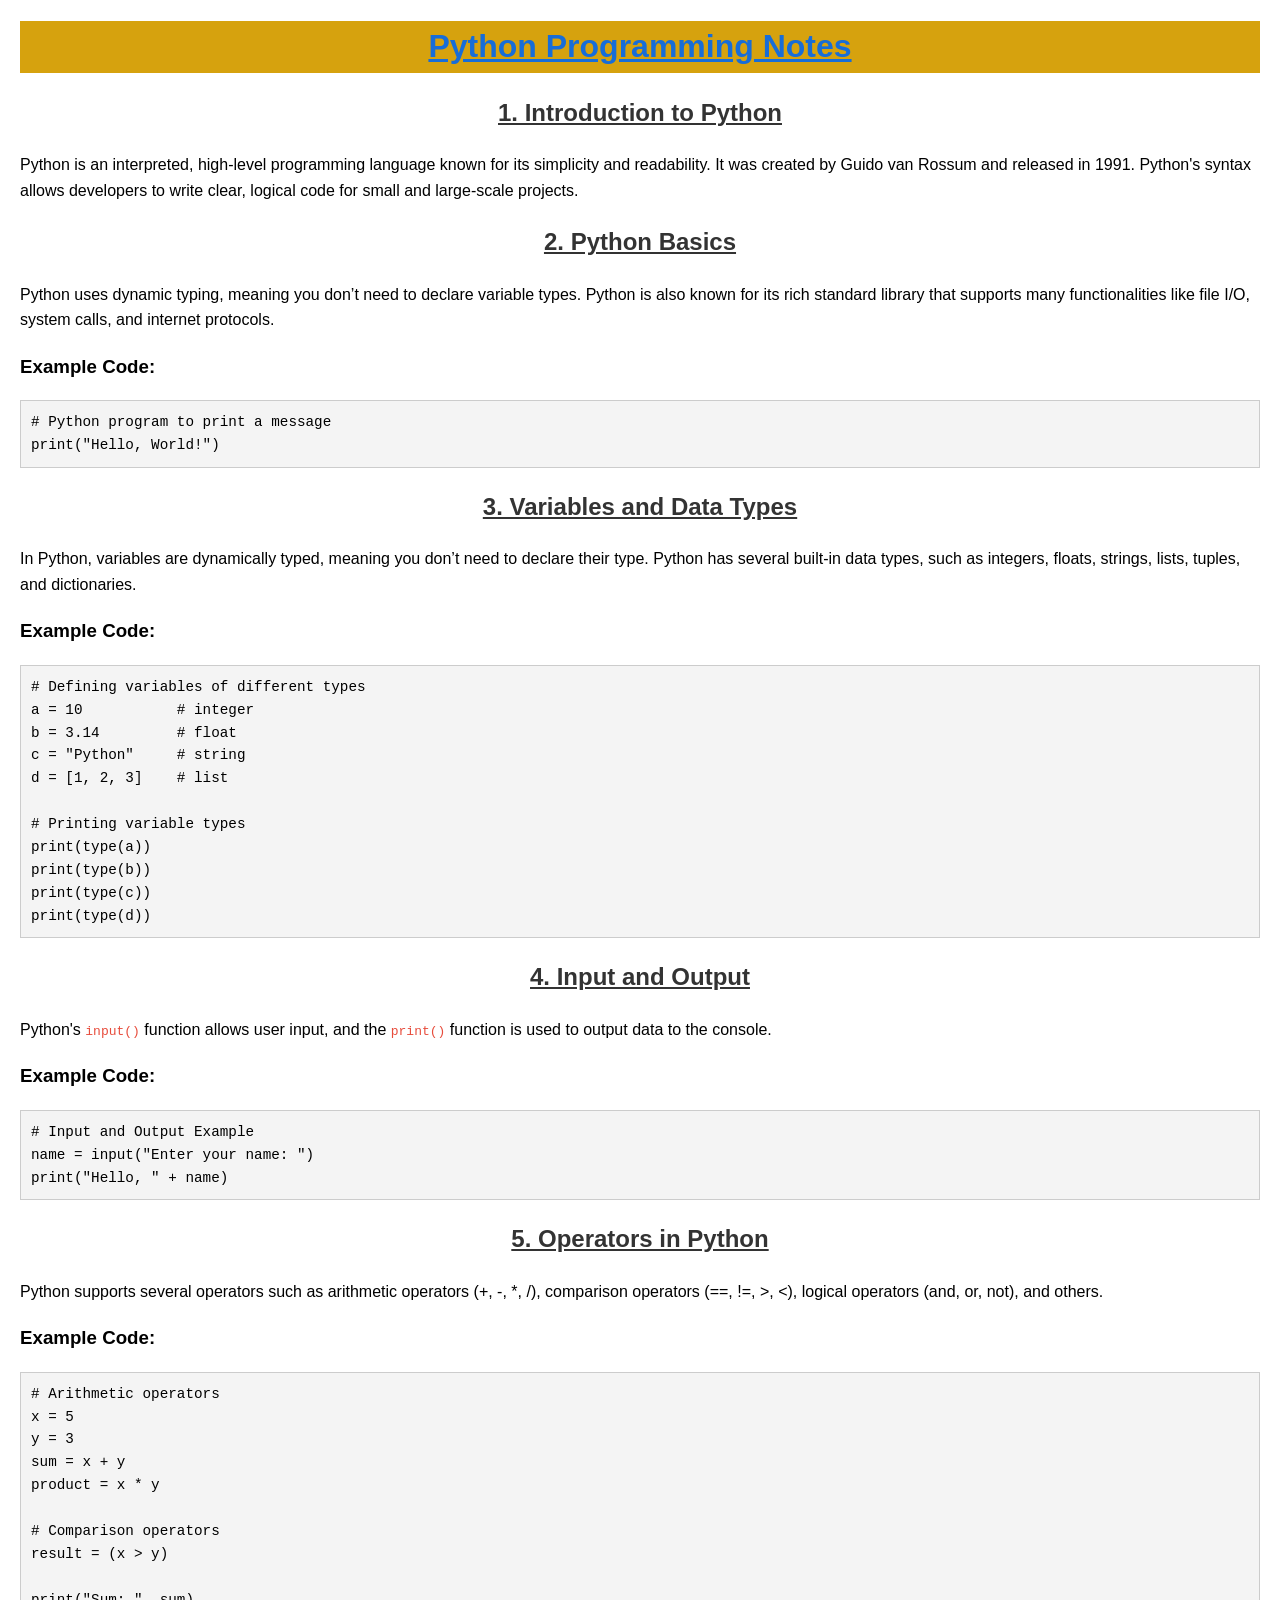
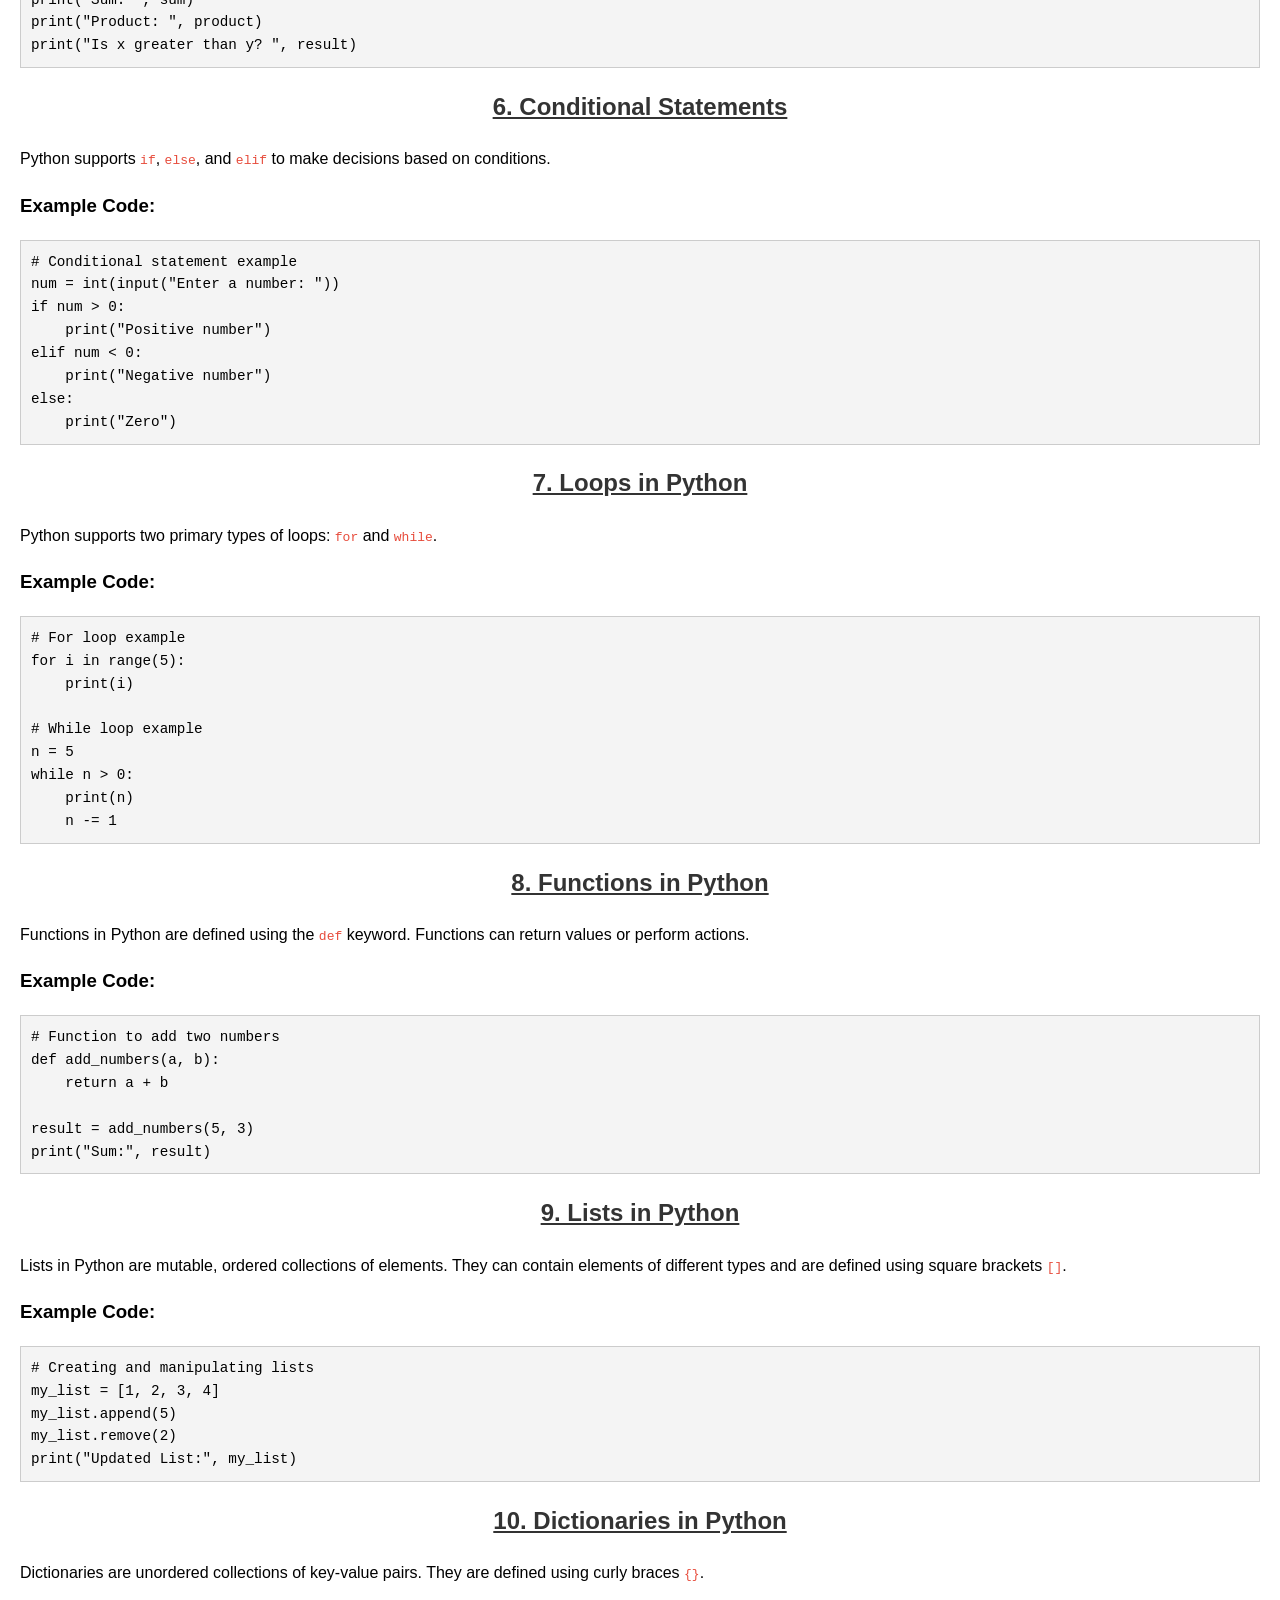
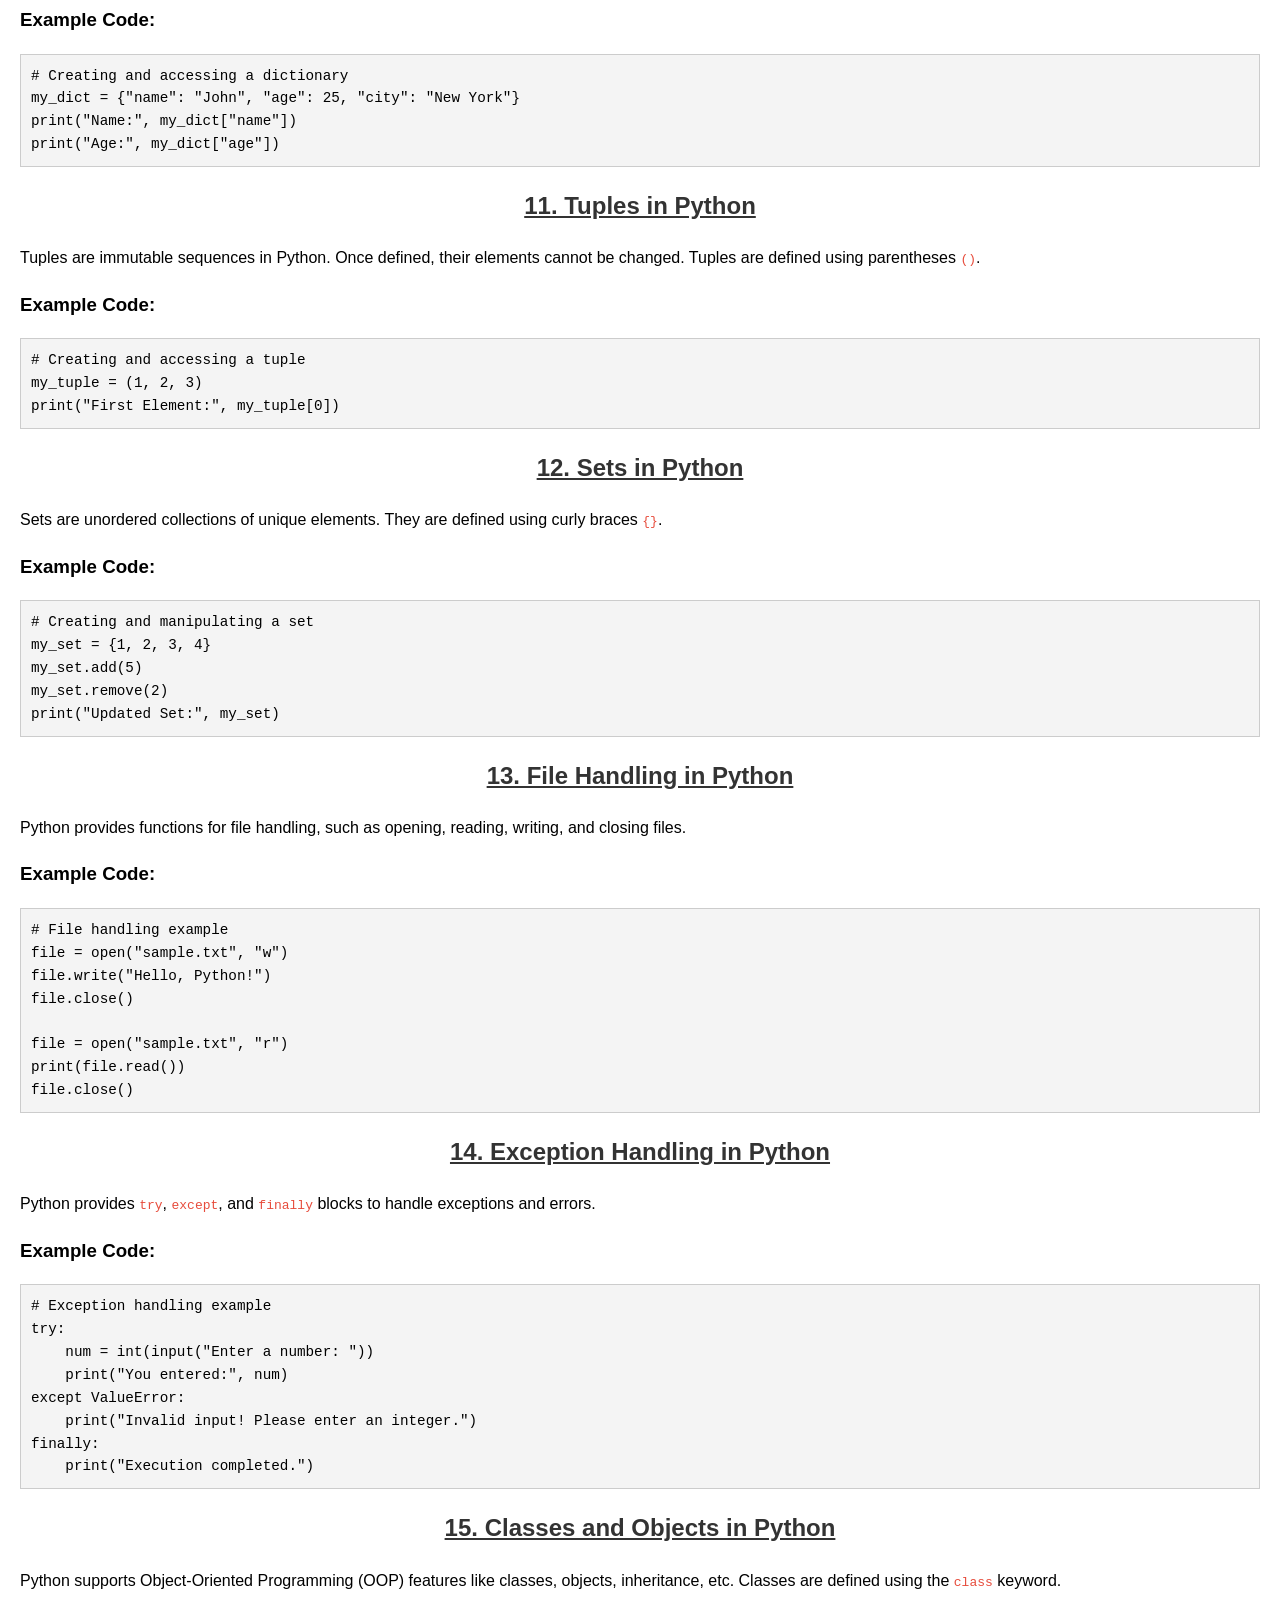
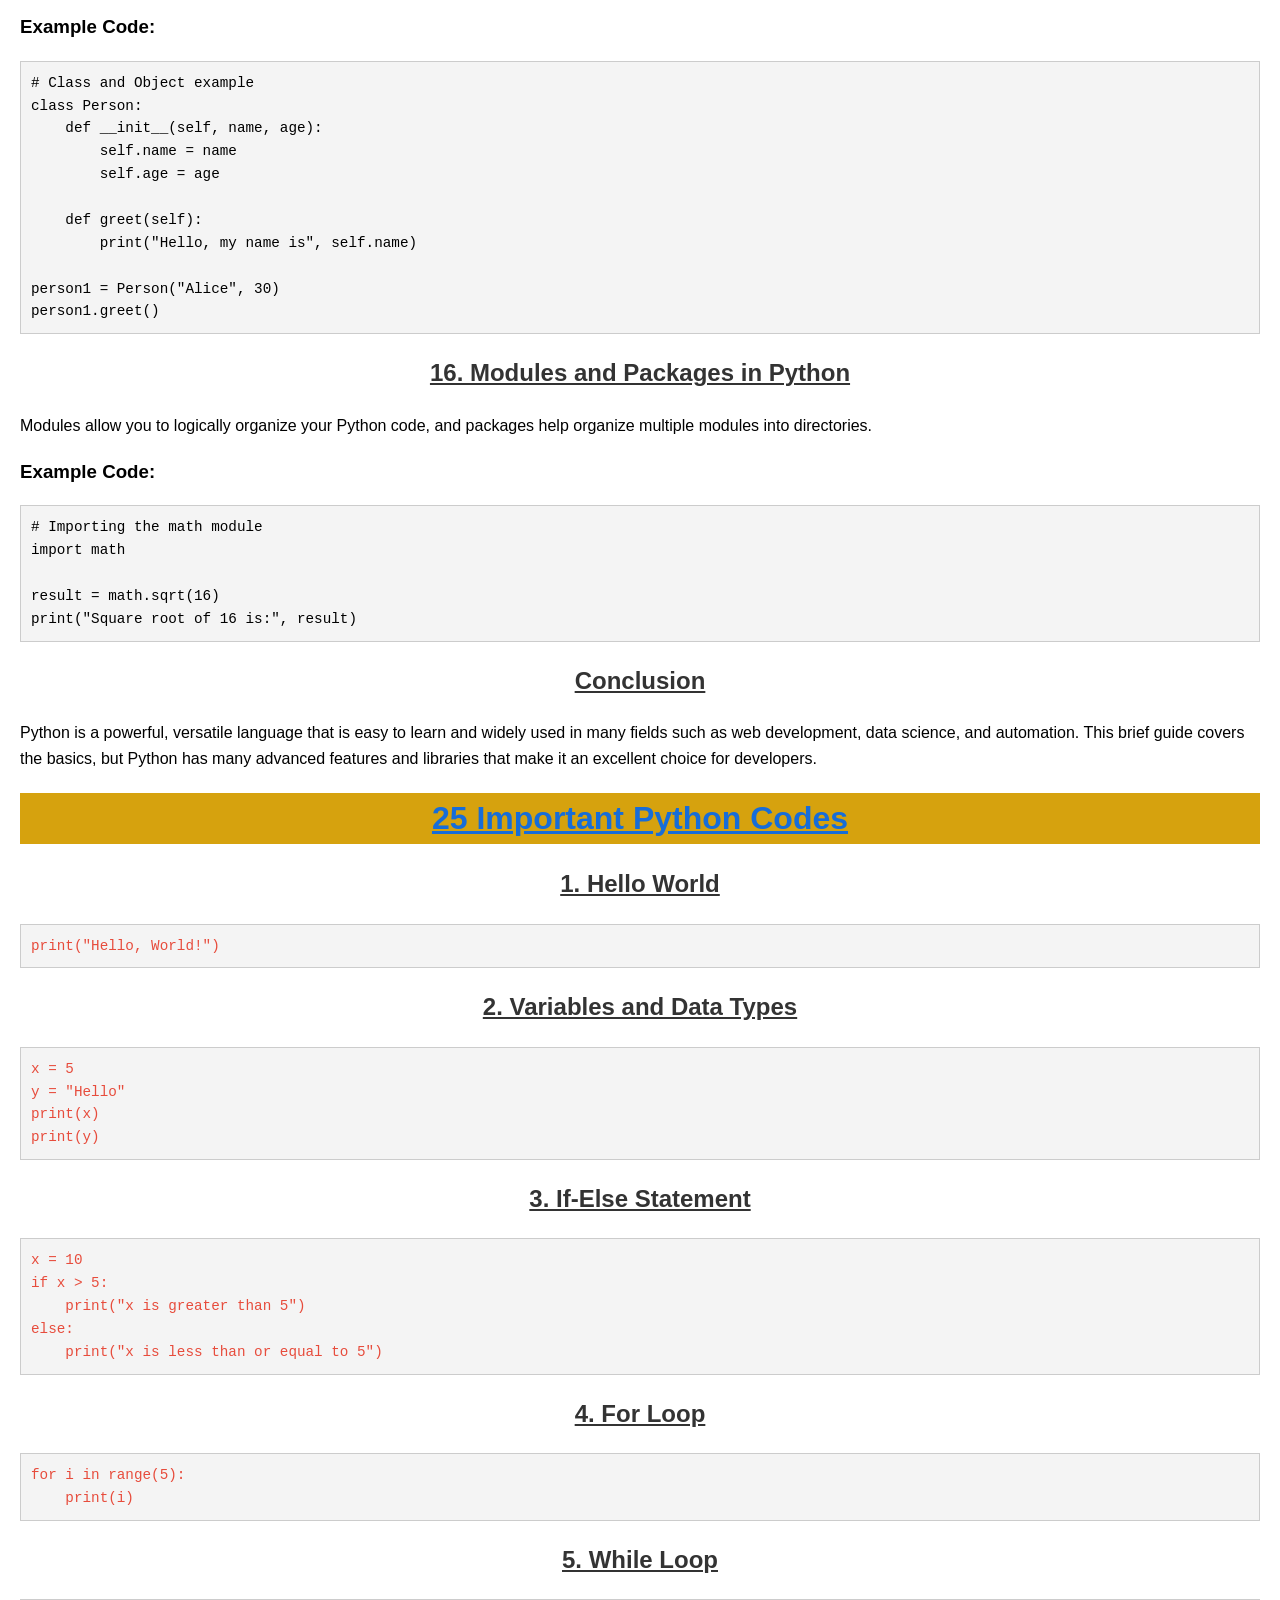
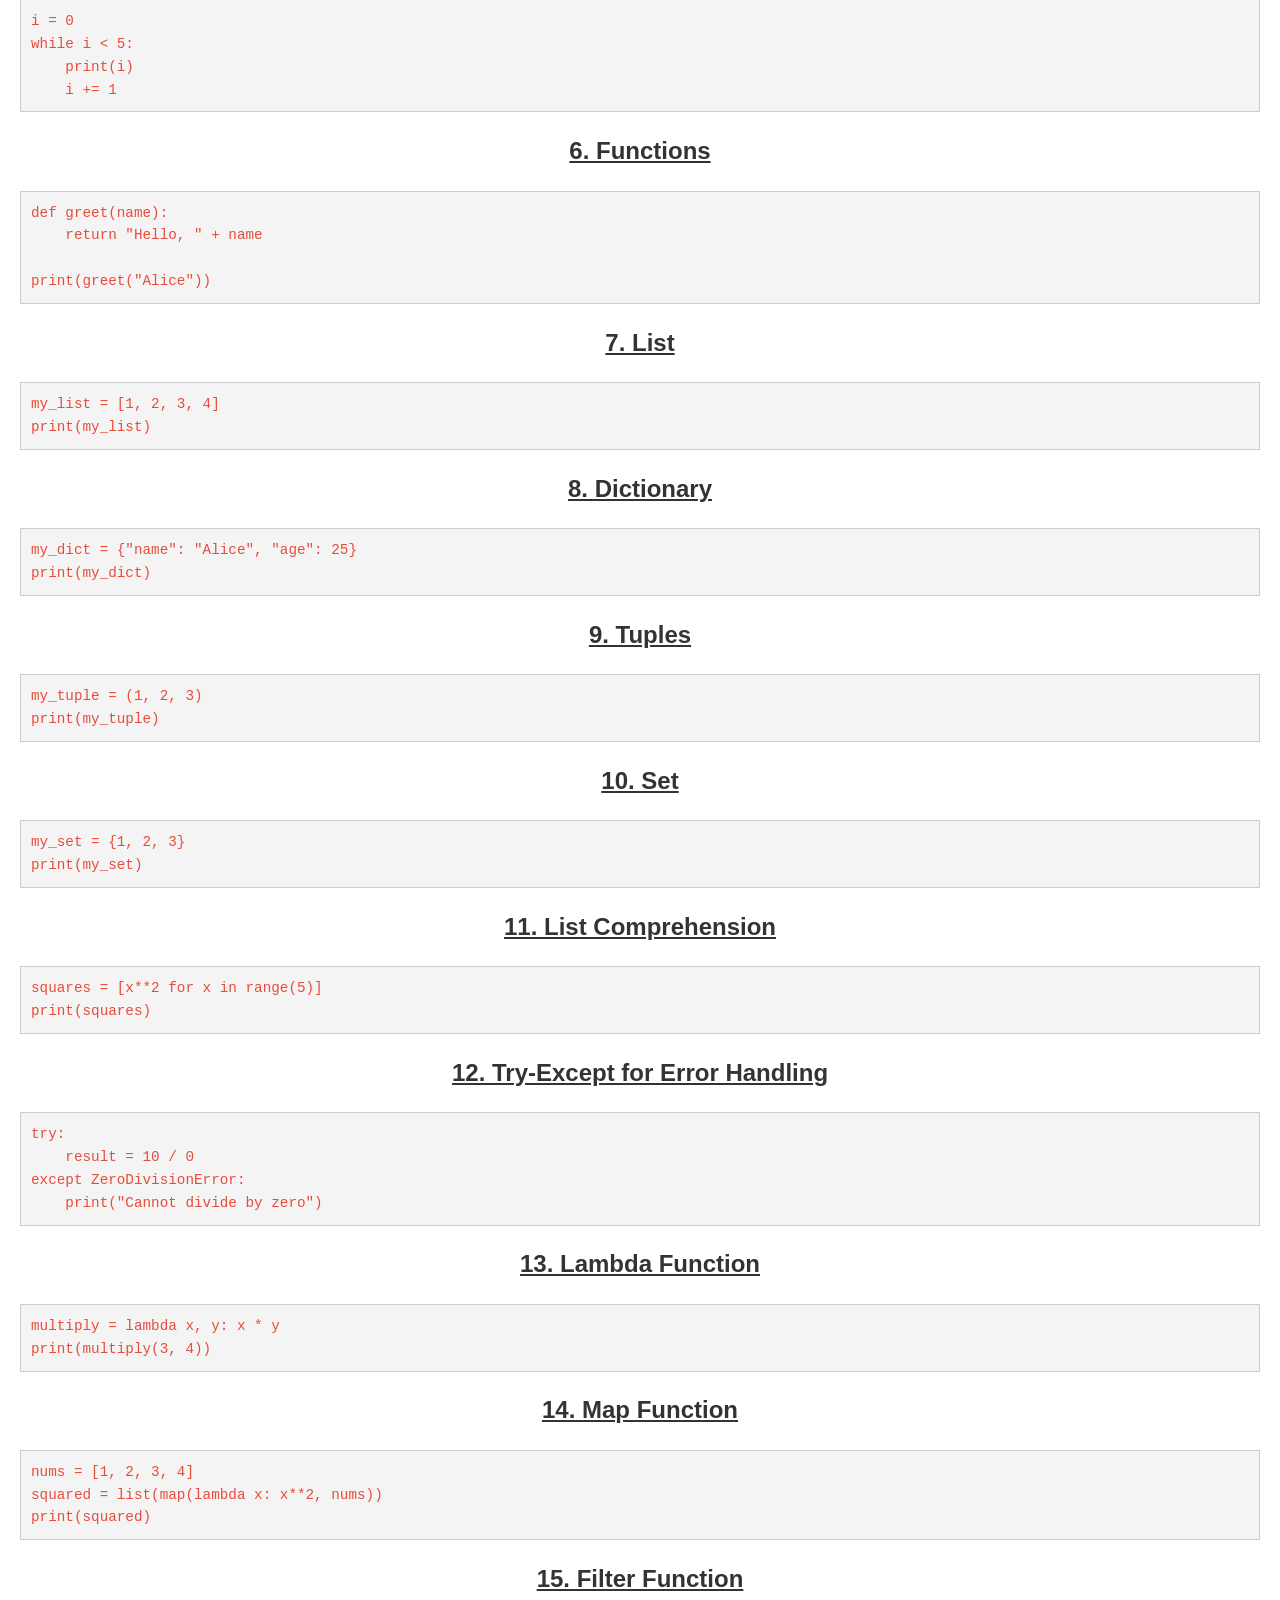
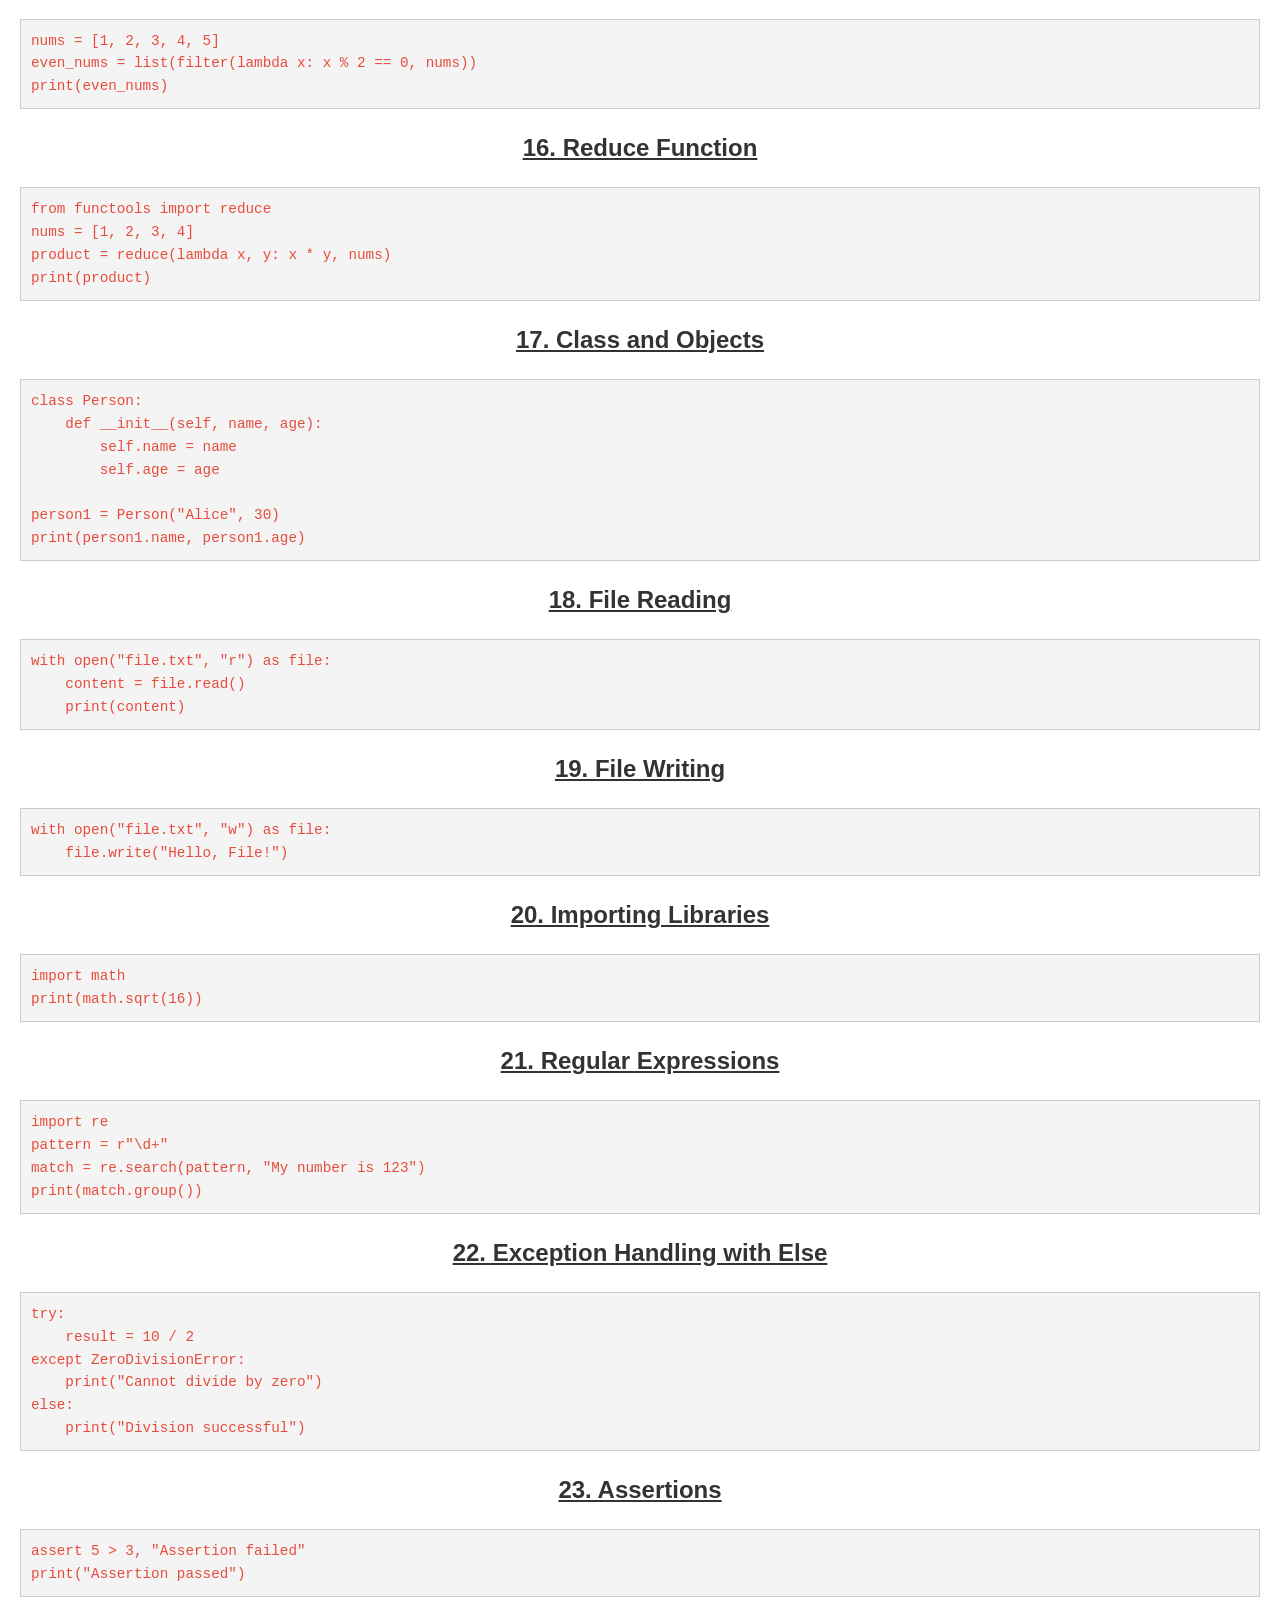
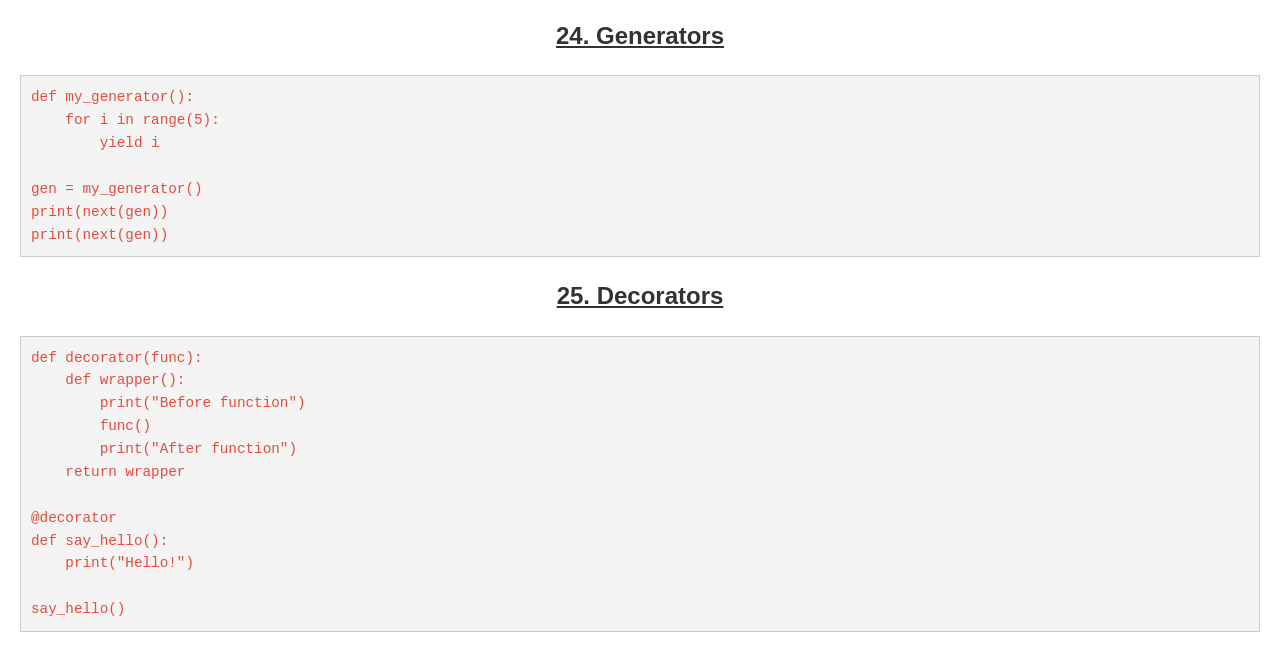
<file: project/python.html>
<!DOCTYPE html>
<html lang="en">
<head>
    <meta charset="UTF-8">
    <meta name="viewport" content="width=device-width, initial-scale=1.0">
    <title>Python Programming Notes</title>
    <style>
        body {
            font-family: Arial, sans-serif;
            line-height: 1.6;
            margin: 20px;
        }
        h1{
            background-color:#d6a20e ;
            color:#176dd8 ;
            text-align: center;
            text-decoration: underline;
        }
         h2 {
            color: #333;
            text-align: center;
            text-decoration: underline;
        }
        pre {
            background-color: #f4f4f4;
            padding: 10px;
            border: 1px solid #ccc;
            font-size: 1.1em;
            overflow-x: auto;
        }
        code {
            color: #e74c3c;
        }
    </style>
</head>
<body>

<h1>Python Programming Notes</h1>

<h2>1. Introduction to Python</h2>
<p>Python is an interpreted, high-level programming language known for its simplicity and readability. It was created by Guido van Rossum and released in 1991. Python's syntax allows developers to write clear, logical code for small and large-scale projects.</p>

<h2>2. Python Basics</h2>
<p>Python uses dynamic typing, meaning you don’t need to declare variable types. Python is also known for its rich standard library that supports many functionalities like file I/O, system calls, and internet protocols.</p>

<h3>Example Code:</h3>
<pre>
# Python program to print a message
print("Hello, World!")
</pre>

<h2>3. Variables and Data Types</h2>
<p>In Python, variables are dynamically typed, meaning you don’t need to declare their type. Python has several built-in data types, such as integers, floats, strings, lists, tuples, and dictionaries.</p>

<h3>Example Code:</h3>
<pre>
# Defining variables of different types
a = 10           # integer
b = 3.14         # float
c = "Python"     # string
d = [1, 2, 3]    # list

# Printing variable types
print(type(a))
print(type(b))
print(type(c))
print(type(d))
</pre>

<h2>4. Input and Output</h2>
<p>Python's <code>input()</code> function allows user input, and the <code>print()</code> function is used to output data to the console.</p>

<h3>Example Code:</h3>
<pre>
# Input and Output Example
name = input("Enter your name: ")
print("Hello, " + name)
</pre>

<h2>5. Operators in Python</h2>
<p>Python supports several operators such as arithmetic operators (+, -, *, /), comparison operators (==, !=, >, <), logical operators (and, or, not), and others.</p>

<h3>Example Code:</h3>
<pre>
# Arithmetic operators
x = 5
y = 3
sum = x + y
product = x * y

# Comparison operators
result = (x > y)

print("Sum: ", sum)
print("Product: ", product)
print("Is x greater than y? ", result)
</pre>

<h2>6. Conditional Statements</h2>
<p>Python supports <code>if</code>, <code>else</code>, and <code>elif</code> to make decisions based on conditions.</p>

<h3>Example Code:</h3>
<pre>
# Conditional statement example
num = int(input("Enter a number: "))
if num > 0:
    print("Positive number")
elif num < 0:
    print("Negative number")
else:
    print("Zero")
</pre>

<h2>7. Loops in Python</h2>
<p>Python supports two primary types of loops: <code>for</code> and <code>while</code>.</p>

<h3>Example Code:</h3>
<pre>
# For loop example
for i in range(5):
    print(i)

# While loop example
n = 5
while n > 0:
    print(n)
    n -= 1
</pre>

<h2>8. Functions in Python</h2>
<p>Functions in Python are defined using the <code>def</code> keyword. Functions can return values or perform actions.</p>

<h3>Example Code:</h3>
<pre>
# Function to add two numbers
def add_numbers(a, b):
    return a + b

result = add_numbers(5, 3)
print("Sum:", result)
</pre>

<h2>9. Lists in Python</h2>
<p>Lists in Python are mutable, ordered collections of elements. They can contain elements of different types and are defined using square brackets <code>[]</code>.</p>

<h3>Example Code:</h3>
<pre>
# Creating and manipulating lists
my_list = [1, 2, 3, 4]
my_list.append(5)
my_list.remove(2)
print("Updated List:", my_list)
</pre>

<h2>10. Dictionaries in Python</h2>
<p>Dictionaries are unordered collections of key-value pairs. They are defined using curly braces <code>{}</code>.</p>

<h3>Example Code:</h3>
<pre>
# Creating and accessing a dictionary
my_dict = {"name": "John", "age": 25, "city": "New York"}
print("Name:", my_dict["name"])
print("Age:", my_dict["age"])
</pre>

<h2>11. Tuples in Python</h2>
<p>Tuples are immutable sequences in Python. Once defined, their elements cannot be changed. Tuples are defined using parentheses <code>()</code>.</p>

<h3>Example Code:</h3>
<pre>
# Creating and accessing a tuple
my_tuple = (1, 2, 3)
print("First Element:", my_tuple[0])
</pre>

<h2>12. Sets in Python</h2>
<p>Sets are unordered collections of unique elements. They are defined using curly braces <code>{}</code>.</p>

<h3>Example Code:</h3>
<pre>
# Creating and manipulating a set
my_set = {1, 2, 3, 4}
my_set.add(5)
my_set.remove(2)
print("Updated Set:", my_set)
</pre>

<h2>13. File Handling in Python</h2>
<p>Python provides functions for file handling, such as opening, reading, writing, and closing files.</p>

<h3>Example Code:</h3>
<pre>
# File handling example
file = open("sample.txt", "w")
file.write("Hello, Python!")
file.close()

file = open("sample.txt", "r")
print(file.read())
file.close()
</pre>

<h2>14. Exception Handling in Python</h2>
<p>Python provides <code>try</code>, <code>except</code>, and <code>finally</code> blocks to handle exceptions and errors.</p>

<h3>Example Code:</h3>
<pre>
# Exception handling example
try:
    num = int(input("Enter a number: "))
    print("You entered:", num)
except ValueError:
    print("Invalid input! Please enter an integer.")
finally:
    print("Execution completed.")
</pre>

<h2>15. Classes and Objects in Python</h2>
<p>Python supports Object-Oriented Programming (OOP) features like classes, objects, inheritance, etc. Classes are defined using the <code>class</code> keyword.</p>

<h3>Example Code:</h3>
<pre>
# Class and Object example
class Person:
    def __init__(self, name, age):
        self.name = name
        self.age = age

    def greet(self):
        print("Hello, my name is", self.name)

person1 = Person("Alice", 30)
person1.greet()
</pre>

<h2>16. Modules and Packages in Python</h2>
<p>Modules allow you to logically organize your Python code, and packages help organize multiple modules into directories.</p>

<h3>Example Code:</h3>
<pre>
# Importing the math module
import math

result = math.sqrt(16)
print("Square root of 16 is:", result)
</pre>

<h2>Conclusion</h2>
<p>Python is a powerful, versatile language that is easy to learn and widely used in many fields such as web development, data science, and automation. This brief guide covers the basics, but Python has many advanced features and libraries that make it an excellent choice for developers.</p>
<div>
    <h1>25 Important Python Codes</h1>
    <div class="code-block">
        <h2>1. Hello World</h2>
        <pre><code>print("Hello, World!")</code></pre>
    </div>

    <div class="code-block">
        <h2>2. Variables and Data Types</h2>
        <pre><code>x = 5
y = "Hello"
print(x)
print(y)</code></pre>
    </div>

    <div class="code-block">
        <h2>3. If-Else Statement</h2>
        <pre><code>x = 10
if x > 5:
    print("x is greater than 5")
else:
    print("x is less than or equal to 5")</code></pre>
    </div>

    <div class="code-block">
        <h2>4. For Loop</h2>
        <pre><code>for i in range(5):
    print(i)</code></pre>
    </div>

    <div class="code-block">
        <h2>5. While Loop</h2>
        <pre><code>i = 0
while i < 5:
    print(i)
    i += 1</code></pre>
    </div>

    <div class="code-block">
        <h2>6. Functions</h2>
        <pre><code>def greet(name):
    return "Hello, " + name

print(greet("Alice"))</code></pre>
    </div>

    <div class="code-block">
        <h2>7. List</h2>
        <pre><code>my_list = [1, 2, 3, 4]
print(my_list)</code></pre>
    </div>

    <div class="code-block">
        <h2>8. Dictionary</h2>
        <pre><code>my_dict = {"name": "Alice", "age": 25}
print(my_dict)</code></pre>
    </div>

    <div class="code-block">
        <h2>9. Tuples</h2>
        <pre><code>my_tuple = (1, 2, 3)
print(my_tuple)</code></pre>
    </div>

    <div class="code-block">
        <h2>10. Set</h2>
        <pre><code>my_set = {1, 2, 3}
print(my_set)</code></pre>
    </div>

    <div class="code-block">
        <h2>11. List Comprehension</h2>
        <pre><code>squares = [x**2 for x in range(5)]
print(squares)</code></pre>
    </div>

    <div class="code-block">
        <h2>12. Try-Except for Error Handling</h2>
        <pre><code>try:
    result = 10 / 0
except ZeroDivisionError:
    print("Cannot divide by zero")</code></pre>
    </div>

    <div class="code-block">
        <h2>13. Lambda Function</h2>
        <pre><code>multiply = lambda x, y: x * y
print(multiply(3, 4))</code></pre>
    </div>

    <div class="code-block">
        <h2>14. Map Function</h2>
        <pre><code>nums = [1, 2, 3, 4]
squared = list(map(lambda x: x**2, nums))
print(squared)</code></pre>
    </div>

    <div class="code-block">
        <h2>15. Filter Function</h2>
        <pre><code>nums = [1, 2, 3, 4, 5]
even_nums = list(filter(lambda x: x % 2 == 0, nums))
print(even_nums)</code></pre>
    </div>

    <div class="code-block">
        <h2>16. Reduce Function</h2>
        <pre><code>from functools import reduce
nums = [1, 2, 3, 4]
product = reduce(lambda x, y: x * y, nums)
print(product)</code></pre>
    </div>

    <div class="code-block">
        <h2>17. Class and Objects</h2>
        <pre><code>class Person:
    def __init__(self, name, age):
        self.name = name
        self.age = age

person1 = Person("Alice", 30)
print(person1.name, person1.age)</code></pre>
    </div>

    <div class="code-block">
        <h2>18. File Reading</h2>
        <pre><code>with open("file.txt", "r") as file:
    content = file.read()
    print(content)</code></pre>
    </div>

    <div class="code-block">
        <h2>19. File Writing</h2>
        <pre><code>with open("file.txt", "w") as file:
    file.write("Hello, File!")</code></pre>
    </div>

    <div class="code-block">
        <h2>20. Importing Libraries</h2>
        <pre><code>import math
print(math.sqrt(16))</code></pre>
    </div>

    <div class="code-block">
        <h2>21. Regular Expressions</h2>
        <pre><code>import re
pattern = r"\d+"
match = re.search(pattern, "My number is 123")
print(match.group())</code></pre>
    </div>

    <div class="code-block">
        <h2>22. Exception Handling with Else</h2>
        <pre><code>try:
    result = 10 / 2
except ZeroDivisionError:
    print("Cannot divide by zero")
else:
    print("Division successful")</code></pre>
    </div>

    <div class="code-block">
        <h2>23. Assertions</h2>
        <pre><code>assert 5 > 3, "Assertion failed"
print("Assertion passed")</code></pre>
    </div>

    <div class="code-block">
        <h2>24. Generators</h2>
        <pre><code>def my_generator():
    for i in range(5):
        yield i

gen = my_generator()
print(next(gen))
print(next(gen))</code></pre>
    </div>

    <div class="code-block">
        <h2>25. Decorators</h2>
        <pre><code>def decorator(func):
    def wrapper():
        print("Before function")
        func()
        print("After function")
    return wrapper

@decorator
def say_hello():
    print("Hello!")

say_hello()</code></pre>
    </div>


</div>

</body>
</html>
</file>
